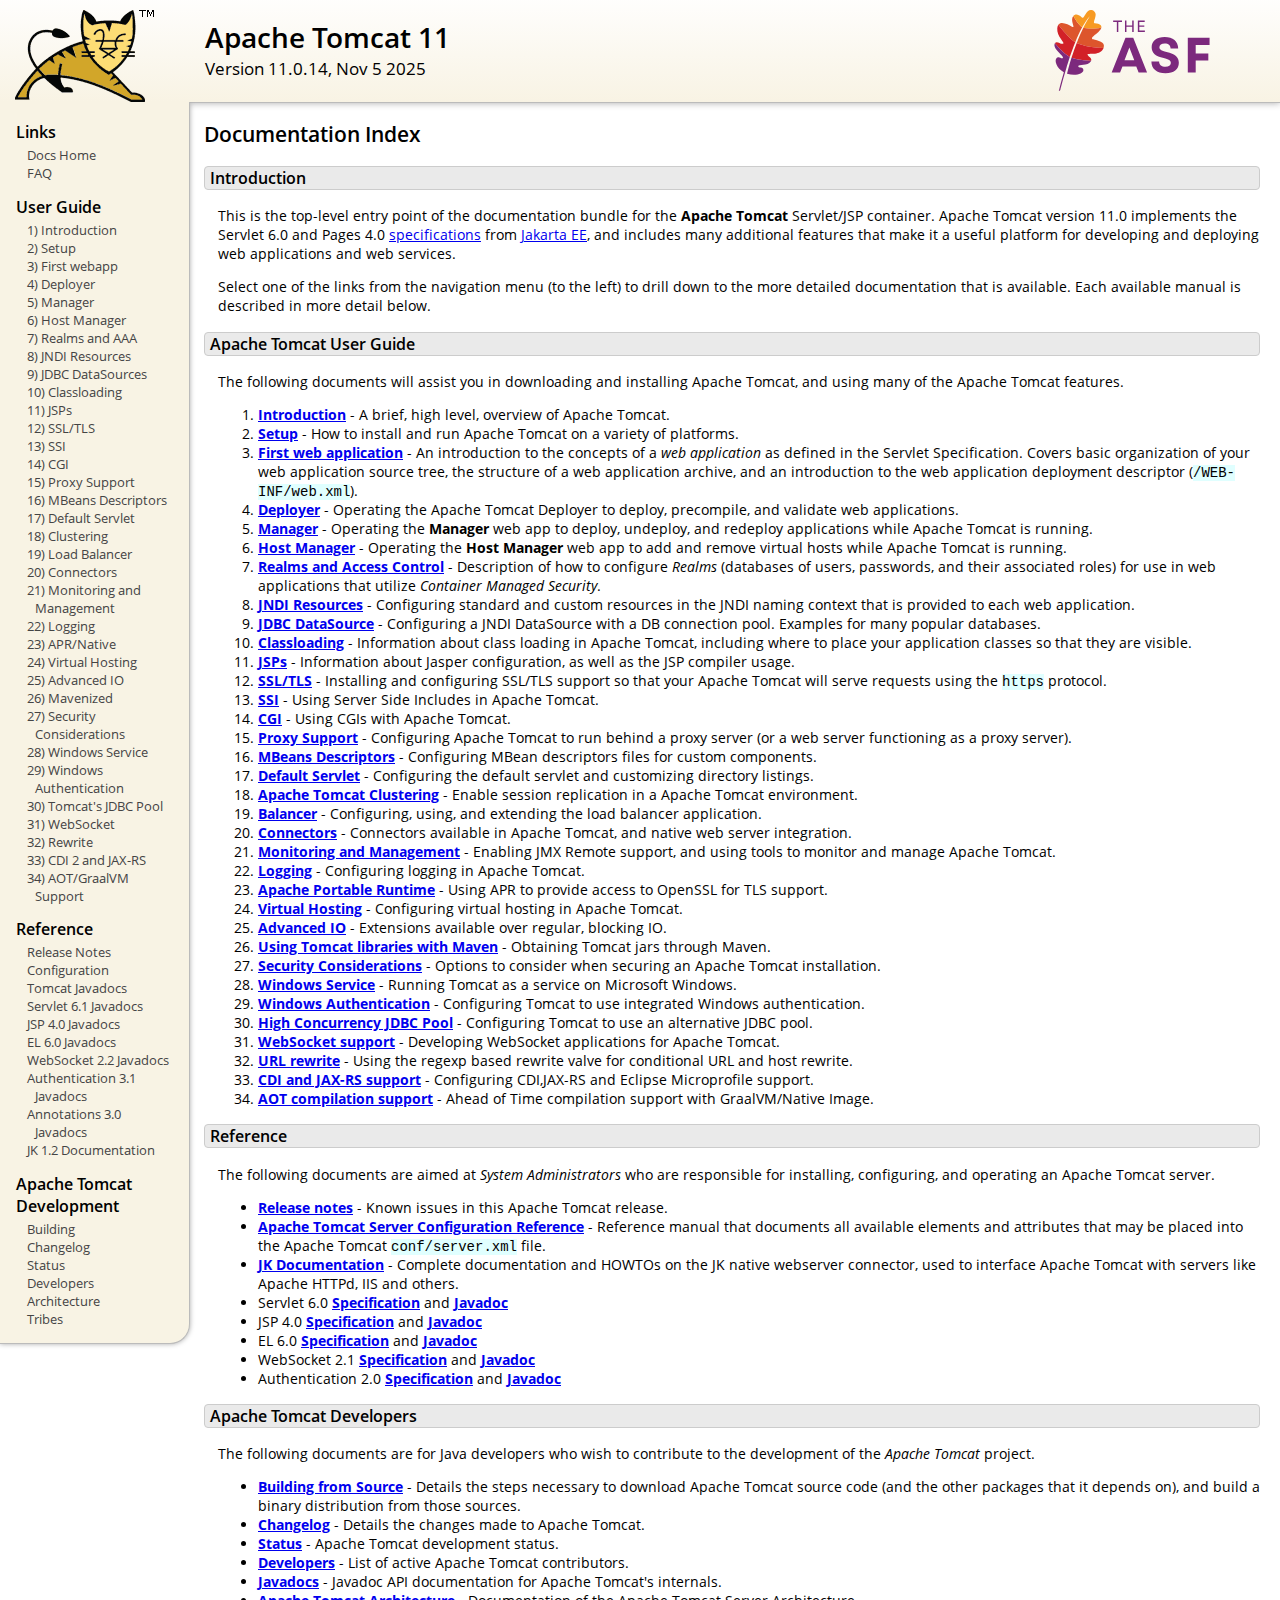
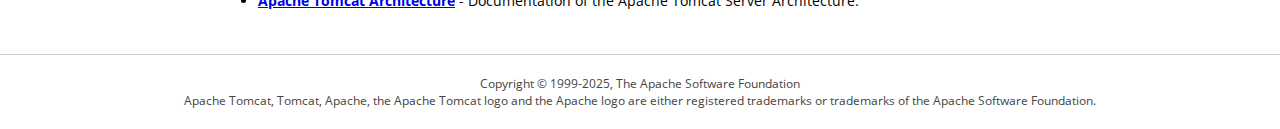
<file: apache-tomcat-11.0.14/webapps/docs/index.html>
<!DOCTYPE html SYSTEM "about:legacy-compat">
<html lang="en"><head><META http-equiv="Content-Type" content="text/html; charset=UTF-8"><link href="./images/docs-stylesheet.css" rel="stylesheet" type="text/css"><title>Apache Tomcat 11 (11.0.14) - Documentation Index</title></head><body><div id="wrapper"><header><div id="header"><div><div><div class="logo noPrint"><a href="https://tomcat.apache.org/"><img alt="Tomcat Home" src="./images/tomcat.png"></a></div><div style="height: 1px;"></div><div class="asfLogo noPrint"><a href="https://www.apache.org/" target="_blank"><img src="./images/asf-logo.svg" alt="The Apache Software Foundation" style="width: 266px; height: 83px;"></a></div><h1>Apache Tomcat 11</h1><div class="versionInfo">
            Version 11.0.14,
            <time datetime="2025-11-05">Nov 5 2025</time></div><div style="height: 1px;"></div><div style="clear: left;"></div></div></div></div></header><div id="middle"><div><div id="mainLeft" class="noprint"><div><nav><div><h2>Links</h2><ul><li><a href="index.html">Docs Home</a></li><li><a href="https://cwiki.apache.org/confluence/display/TOMCAT/FAQ">FAQ</a></li></ul></div><div><h2>User Guide</h2><ul><li><a href="introduction.html">1) Introduction</a></li><li><a href="setup.html">2) Setup</a></li><li><a href="appdev/index.html">3) First webapp</a></li><li><a href="deployer-howto.html">4) Deployer</a></li><li><a href="manager-howto.html">5) Manager</a></li><li><a href="host-manager-howto.html">6) Host Manager</a></li><li><a href="realm-howto.html">7) Realms and AAA</a></li><li><a href="jndi-resources-howto.html">8) JNDI Resources</a></li><li><a href="jndi-datasource-examples-howto.html">9) JDBC DataSources</a></li><li><a href="class-loader-howto.html">10) Classloading</a></li><li><a href="jasper-howto.html">11) JSPs</a></li><li><a href="ssl-howto.html">12) SSL/TLS</a></li><li><a href="ssi-howto.html">13) SSI</a></li><li><a href="cgi-howto.html">14) CGI</a></li><li><a href="proxy-howto.html">15) Proxy Support</a></li><li><a href="mbeans-descriptors-howto.html">16) MBeans Descriptors</a></li><li><a href="default-servlet.html">17) Default Servlet</a></li><li><a href="cluster-howto.html">18) Clustering</a></li><li><a href="balancer-howto.html">19) Load Balancer</a></li><li><a href="connectors.html">20) Connectors</a></li><li><a href="monitoring.html">21) Monitoring and Management</a></li><li><a href="logging.html">22) Logging</a></li><li><a href="apr.html">23) APR/Native</a></li><li><a href="virtual-hosting-howto.html">24) Virtual Hosting</a></li><li><a href="aio.html">25) Advanced IO</a></li><li><a href="maven-jars.html">26) Mavenized</a></li><li><a href="security-howto.html">27) Security Considerations</a></li><li><a href="windows-service-howto.html">28) Windows Service</a></li><li><a href="windows-auth-howto.html">29) Windows Authentication</a></li><li><a href="jdbc-pool.html">30) Tomcat's JDBC Pool</a></li><li><a href="web-socket-howto.html">31) WebSocket</a></li><li><a href="rewrite.html">32) Rewrite</a></li><li><a href="cdi.html">33) CDI 2 and JAX-RS</a></li><li><a href="graal.html">34) AOT/GraalVM Support</a></li></ul></div><div><h2>Reference</h2><ul><li><a href="RELEASE-NOTES.txt">Release Notes</a></li><li><a href="config/index.html">Configuration</a></li><li><a href="api/index.html">Tomcat Javadocs</a></li><li><a href="servletapi/index.html">Servlet 6.1 Javadocs</a></li><li><a href="jspapi/index.html">JSP 4.0 Javadocs</a></li><li><a href="elapi/index.html">EL 6.0 Javadocs</a></li><li><a href="websocketapi/index.html">WebSocket 2.2 Javadocs</a></li><li><a href="jaspicapi/index.html">Authentication 3.1 Javadocs</a></li><li><a href="annotationapi/index.html">Annotations 3.0 Javadocs</a></li><li><a href="https://tomcat.apache.org/connectors-doc/">JK 1.2 Documentation</a></li></ul></div><div><h2>Apache Tomcat Development</h2><ul><li><a href="building.html">Building</a></li><li><a href="changelog.html">Changelog</a></li><li><a href="https://cwiki.apache.org/confluence/display/TOMCAT/Tomcat+Versions">Status</a></li><li><a href="developers.html">Developers</a></li><li><a href="architecture/index.html">Architecture</a></li><li><a href="tribes/introduction.html">Tribes</a></li></ul></div></nav></div></div><div id="mainRight"><div id="content"><h2>Documentation Index</h2><h3 id="Introduction">Introduction</h3><div class="text">

<p>This is the top-level entry point of the documentation bundle for the
<strong>Apache Tomcat</strong> Servlet/JSP container.  Apache Tomcat version
11.0 implements the Servlet 6.0 and Pages 4.0
<a href="https://cwiki.apache.org/confluence/display/TOMCAT/Specifications">specifications</a> from
<a href="https://jakarta.ee/">Jakarta EE</a>, and includes many
additional features that make it a useful platform for developing and deploying
web applications and web services.</p>

<p>Select one of the links from the navigation menu (to the left) to drill
down to the more detailed documentation that is available.  Each available
manual is described in more detail below.</p>

</div><h3 id="Apache_Tomcat_User_Guide">Apache Tomcat User Guide</h3><div class="text">

<p>The following documents will assist you in downloading and installing
Apache Tomcat, and using many of the Apache Tomcat features.</p>

<ol>
<li><a href="introduction.html"><strong>Introduction</strong></a> - A
    brief, high level, overview of Apache Tomcat.</li>
<li><a href="setup.html"><strong>Setup</strong></a> - How to install and run
    Apache Tomcat on a variety of platforms.</li>
<li><a href="appdev/index.html"><strong>First web application</strong></a>
    - An introduction to the concepts of a <em>web application</em> as defined
    in the Servlet Specification.  Covers basic organization of your web application
    source tree, the structure of a web application archive, and an
    introduction to the web application deployment descriptor
    (<code>/WEB-INF/web.xml</code>).</li>
<li><a href="deployer-howto.html"><strong>Deployer</strong></a> -
    Operating the Apache Tomcat Deployer to deploy, precompile, and validate web
    applications.</li>
<li><a href="manager-howto.html"><strong>Manager</strong></a> -
    Operating the <strong>Manager</strong> web app to deploy, undeploy, and
    redeploy applications while Apache Tomcat is running.</li>
<li><a href="host-manager-howto.html"><strong>Host Manager</strong></a> -
    Operating the <strong>Host Manager</strong> web app to add and remove
    virtual hosts while Apache Tomcat is running.</li>
<li><a href="realm-howto.html"><strong>Realms and Access Control</strong></a>
    - Description of how to configure <em>Realms</em> (databases of users,
    passwords, and their associated roles) for use in web applications that
    utilize <em>Container Managed Security</em>.</li>
<li><a href="jndi-resources-howto.html"><strong>JNDI Resources</strong></a>
    - Configuring standard and custom resources in the JNDI naming context
    that is provided to each web application.</li>
<li><a href="jndi-datasource-examples-howto.html">
    <strong>JDBC DataSource</strong></a>
    - Configuring a JNDI DataSource with a DB connection pool.
    Examples for many popular databases.</li>
<li><a href="class-loader-howto.html"><strong>Classloading</strong></a>
    - Information about class loading in Apache Tomcat, including where to place
    your application classes so that they are visible.</li>
<li><a href="jasper-howto.html"><strong>JSPs</strong></a>
    - Information about Jasper configuration, as well as the JSP compiler
    usage.</li>
<li><a href="ssl-howto.html"><strong>SSL/TLS</strong></a> -
    Installing and configuring SSL/TLS support so that your Apache Tomcat will
    serve requests using the <code>https</code> protocol.</li>
<li><a href="ssi-howto.html"><strong>SSI</strong></a> -
    Using Server Side Includes in Apache Tomcat.</li>
<li><a href="cgi-howto.html"><strong>CGI</strong></a> -
    Using CGIs with Apache Tomcat.</li>
<li><a href="proxy-howto.html"><strong>Proxy Support</strong></a> -
    Configuring Apache Tomcat to run behind a proxy server (or a web server
    functioning as a proxy server).</li>
<li><a href="mbeans-descriptors-howto.html"><strong>MBeans Descriptors</strong></a> -
    Configuring MBean descriptors files for custom components.</li>
<li><a href="default-servlet.html"><strong>Default Servlet</strong></a> -
    Configuring the default servlet and customizing directory listings.</li>
<li><a href="cluster-howto.html"><strong>Apache Tomcat Clustering</strong></a> -
    Enable session replication in a Apache Tomcat environment.</li>
<li><a href="balancer-howto.html"><strong>Balancer</strong></a> -
    Configuring, using, and extending the load balancer application.</li>
<li><a href="connectors.html"><strong>Connectors</strong></a> -
    Connectors available in Apache Tomcat, and native web server integration.</li>
<li><a href="monitoring.html"><strong>Monitoring and Management</strong></a> -
    Enabling JMX Remote support, and using tools to monitor and manage Apache Tomcat.</li>
<li><a href="logging.html"><strong>Logging</strong></a> -
    Configuring logging in Apache Tomcat.</li>
<li><a href="apr.html"><strong>Apache Portable Runtime</strong></a> -
    Using APR to provide access to OpenSSL for TLS support.</li>
<li><a href="virtual-hosting-howto.html"><strong>Virtual Hosting</strong></a> -
    Configuring virtual hosting in Apache Tomcat.</li>
<li><a href="aio.html"><strong>Advanced IO</strong></a> -
    Extensions available over regular, blocking IO.</li>
<li><a href="maven-jars.html"><strong>Using Tomcat libraries with Maven</strong></a> -
    Obtaining Tomcat jars through Maven.</li>
<li><a href="security-howto.html"><strong>Security Considerations</strong></a> -
    Options to consider when securing an Apache Tomcat installation.</li>
<li><a href="windows-service-howto.html"><strong>Windows Service</strong></a> -
    Running Tomcat as a service on Microsoft Windows.</li>
<li><a href="windows-auth-howto.html"><strong>Windows Authentication</strong></a> -
    Configuring Tomcat to use integrated Windows authentication.</li>
<li><a href="jdbc-pool.html"><strong>High Concurrency JDBC Pool</strong></a> -
    Configuring Tomcat to use an alternative JDBC pool.</li>
<li><a href="web-socket-howto.html"><strong>WebSocket support</strong></a> -
    Developing WebSocket applications for Apache Tomcat.</li>
<li><a href="rewrite.html"><strong>URL rewrite</strong></a> -
    Using the regexp based rewrite valve for conditional URL and host rewrite.</li>
<li><a href="cdi.html"><strong>CDI and JAX-RS support</strong></a> -
    Configuring CDI,JAX-RS and Eclipse Microprofile support.</li>
<li><a href="graal.html"><strong>AOT compilation support</strong></a> -
    Ahead of Time compilation support with GraalVM/Native Image.</li>
</ol>

</div><h3 id="Reference">Reference</h3><div class="text">

<p>The following documents are aimed at <em>System Administrators</em> who
are responsible for installing, configuring, and operating an Apache Tomcat server.
</p>
<ul>
<li><a href="RELEASE-NOTES.txt"><strong>Release notes</strong></a>
    - Known issues in this Apache Tomcat release.
    </li>
<li><a href="config/index.html"><strong>Apache Tomcat Server Configuration Reference</strong></a>
    - Reference manual that documents all available elements and attributes
      that may be placed into the Apache Tomcat <code>conf/server.xml</code> file.
    </li>
<li><a href="https://tomcat.apache.org/connectors-doc/index.html"><strong>JK Documentation</strong></a>
    - Complete documentation and HOWTOs on the JK native webserver connector,
      used to interface Apache Tomcat with servers like Apache HTTPd, IIS
      and others.</li>
<li>Servlet 6.0
    <a href="https://jakarta.ee/specifications/servlet/6.0/">
    <strong>Specification</strong></a> and
    <a href="https://jakarta.ee/specifications/servlet/6.0/apidocs">
    <strong>Javadoc</strong></a>
    </li>
<li>JSP 4.0
    <a href="https://jakarta.ee/specifications/pages/4.0/">
    <strong>Specification</strong></a> and
    <a href="https://jakarta.ee/specifications/pages/4.0/apidocs">
    <strong>Javadoc</strong></a>
    </li>
<li>EL 6.0
    <a href="https://jakarta.ee/specifications/expression-language/6.0/">
    <strong>Specification</strong></a> and
    <a href="https://jakarta.ee/specifications/expression-language/6.0/apidocs">
    <strong>Javadoc</strong></a>
    </li>
<li>WebSocket 2.1
    <a href="https://jakarta.ee/specifications/websocket/2.1/">
    <strong>Specification</strong></a> and
    <a href="https://jakarta.ee/specifications/websocket/2.1/apidocs">
    <strong>Javadoc</strong></a>
    </li>
<li>Authentication 2.0
    <a href="https://jakarta.ee/specifications/authentication/2.0/">
    <strong>Specification</strong></a> and
    <a href="https://jakarta.ee/specifications/authentication/2.0/apidocs">
    <strong>Javadoc</strong></a>
    </li>
</ul>

</div><h3 id="Apache_Tomcat_Developers">Apache Tomcat Developers</h3><div class="text">

<p>The following documents are for Java developers who wish to contribute to
the development of the <em>Apache Tomcat</em> project.</p>
<ul>
<li><a href="building.html"><strong>Building from Source</strong></a> -
    Details the steps necessary to download Apache Tomcat source code (and the
    other packages that it depends on), and build a binary distribution from
    those sources.
    </li>
<li><a href="changelog.html"><strong>Changelog</strong></a> - Details the
    changes made to Apache Tomcat.
    </li>
<li><a href="https://cwiki.apache.org/confluence/display/TOMCAT/Tomcat+Versions"><strong>Status</strong></a> -
    Apache Tomcat development status.
    </li>
<li><a href="developers.html"><strong>Developers</strong></a> - List of active
    Apache Tomcat contributors.
    </li>
<li><a href="api/index.html"><strong>Javadocs</strong></a>
    - Javadoc API documentation for Apache Tomcat's internals.</li>
<li><a href="architecture/index.html"><strong>Apache Tomcat Architecture</strong></a>
    - Documentation of the Apache Tomcat Server Architecture.</li>
</ul>

</div></div></div></div></div><footer><div id="footer">
    Copyright &copy; 1999-2025, The Apache Software Foundation
    <br>
    Apache Tomcat, Tomcat, Apache, the Apache Tomcat logo and the Apache logo
    are either registered trademarks or trademarks of the Apache Software
    Foundation.
    </div></footer></div></body></html>
</file>
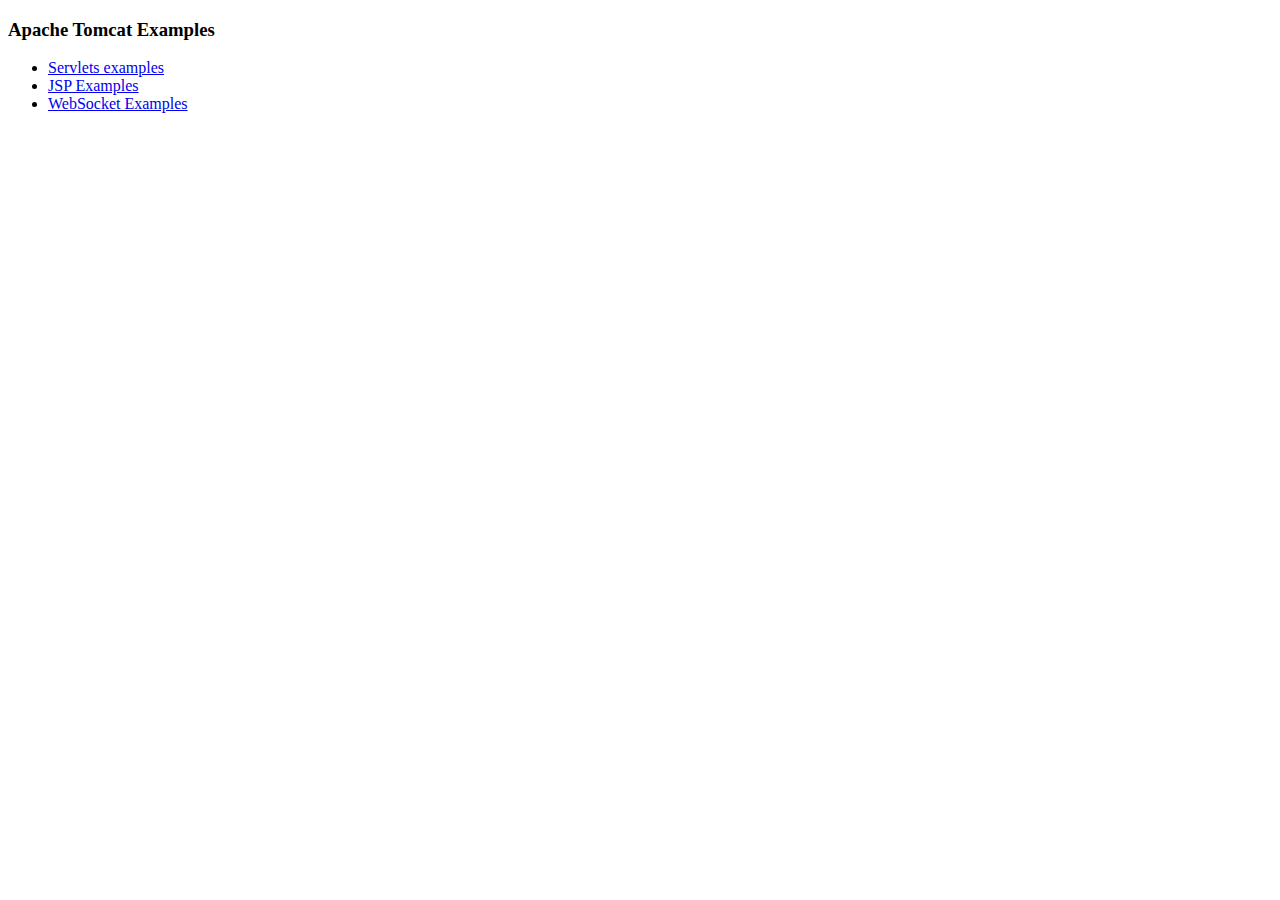
<file: apache-tomcat-11.0.14/webapps/examples/index.html>
<!--
  Licensed to the Apache Software Foundation (ASF) under one or more
  contributor license agreements.  See the NOTICE file distributed with
  this work for additional information regarding copyright ownership.
  The ASF licenses this file to You under the Apache License, Version 2.0
  (the "License"); you may not use this file except in compliance with
  the License.  You may obtain a copy of the License at

      http://www.apache.org/licenses/LICENSE-2.0

  Unless required by applicable law or agreed to in writing, software
  distributed under the License is distributed on an "AS IS" BASIS,
  WITHOUT WARRANTIES OR CONDITIONS OF ANY KIND, either express or implied.
  See the License for the specific language governing permissions and
  limitations under the License.
-->
<!DOCTYPE HTML><html lang="en"><head>
<meta charset="UTF-8">
<title>Apache Tomcat Examples</title>
</head>
<body>
<p>
<h3>Apache Tomcat Examples</H3>
<p></p>
<ul>
<li><a href="servlets">Servlets examples</a></li>
<li><a href="jsp">JSP Examples</a></li>
<li><a href="websocket/index.xhtml">WebSocket Examples</a></li>
</ul>
</body></html>
</file>
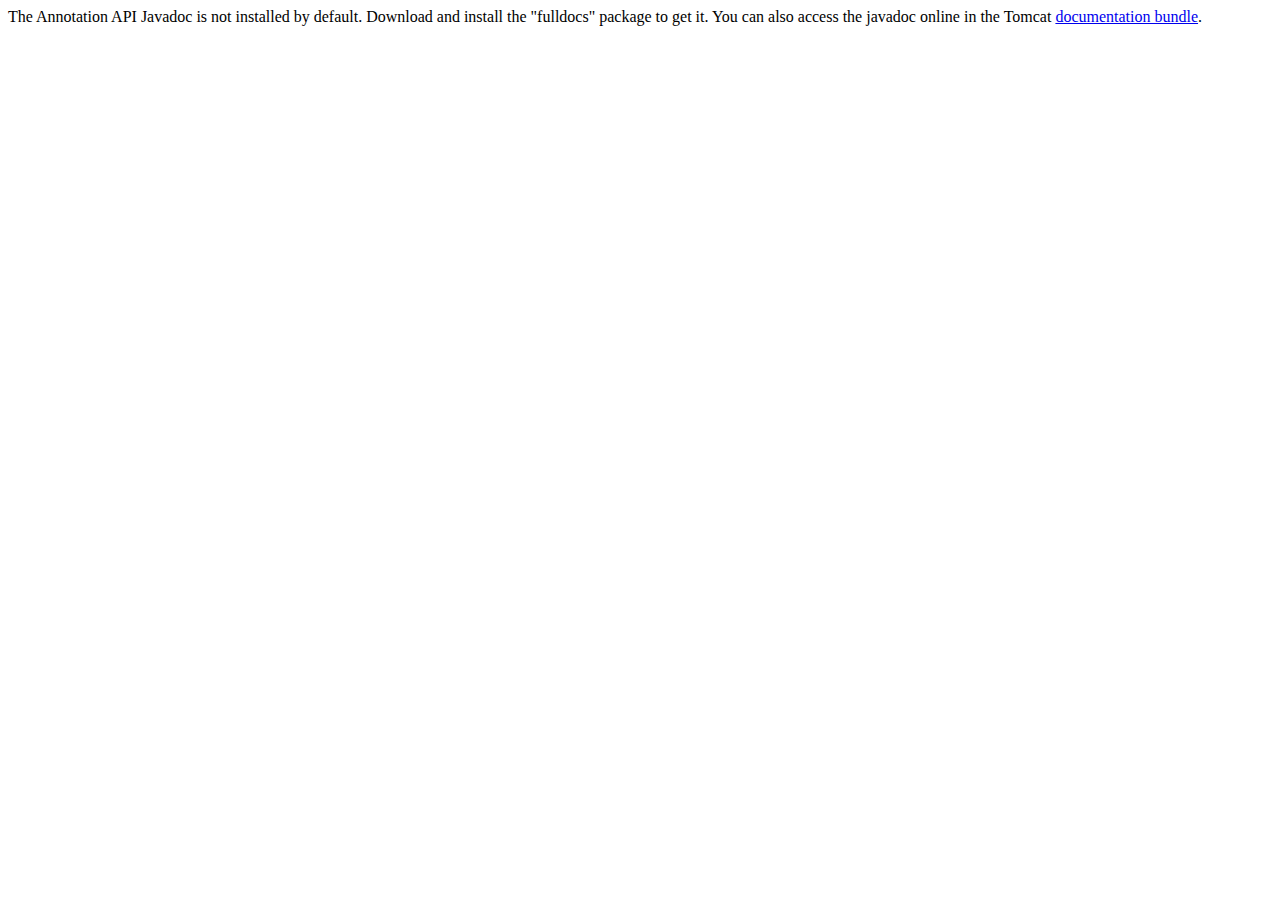
<file: apache-tomcat-11.0.14/webapps/docs/annotationapi/index.html>
<!--
  Licensed to the Apache Software Foundation (ASF) under one or more
  contributor license agreements.  See the NOTICE file distributed with
  this work for additional information regarding copyright ownership.
  The ASF licenses this file to You under the Apache License, Version 2.0
  (the "License"); you may not use this file except in compliance with
  the License.  You may obtain a copy of the License at

      http://www.apache.org/licenses/LICENSE-2.0

  Unless required by applicable law or agreed to in writing, software
  distributed under the License is distributed on an "AS IS" BASIS,
  WITHOUT WARRANTIES OR CONDITIONS OF ANY KIND, either express or implied.
  See the License for the specific language governing permissions and
  limitations under the License.
-->
<!DOCTYPE html>
<html>
<head>
    <meta charset="UTF-8" />
    <title>API docs</title>
</head>

<body>

The Annotation API Javadoc is not installed by default. Download and install
the "fulldocs" package to get it.

You can also access the javadoc online in the Tomcat
<a href="https://tomcat.apache.org/tomcat-11.0-doc/">
    documentation bundle</a>.

</body>
</html>
</file>
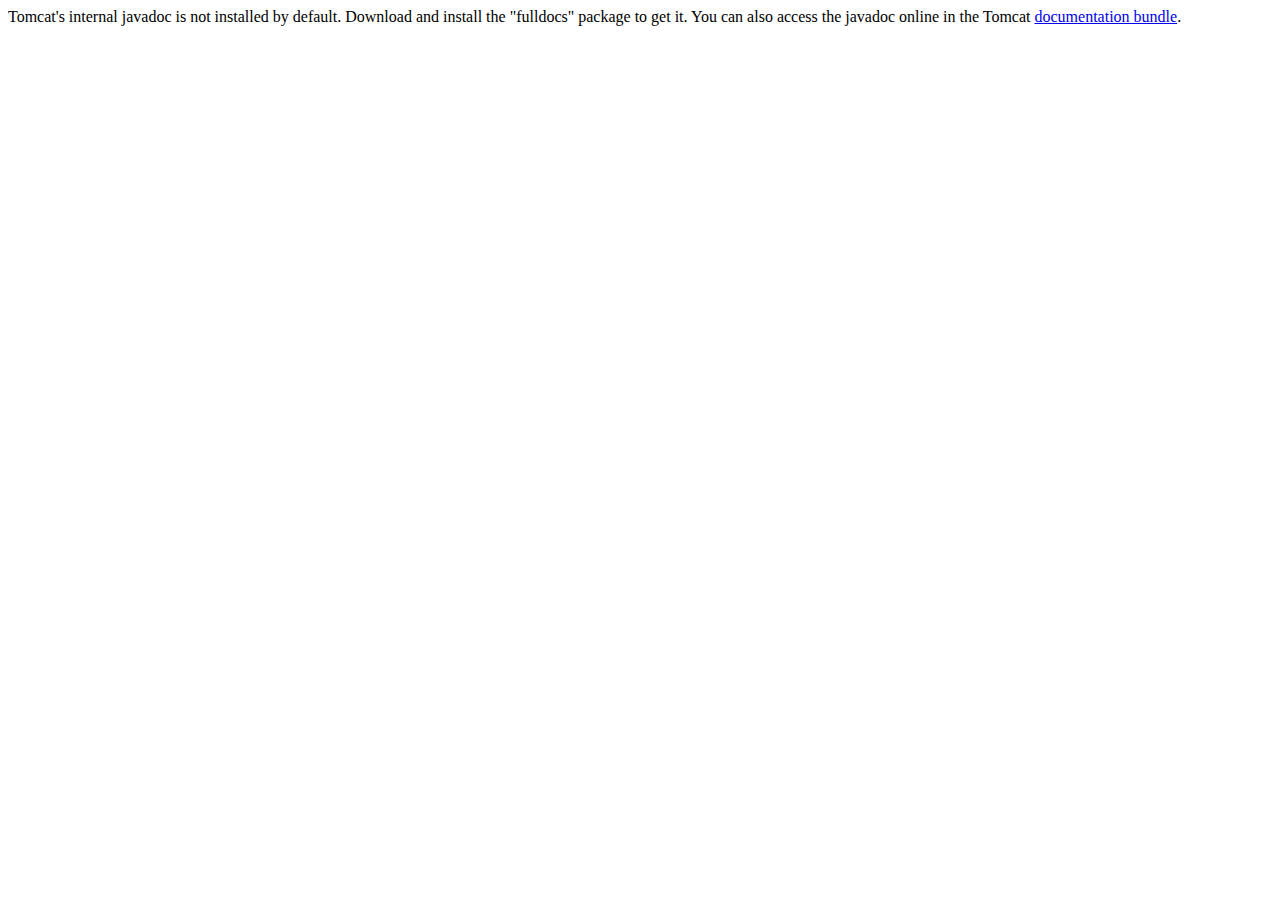
<file: apache-tomcat-11.0.14/webapps/docs/api/index.html>
<!--
  Licensed to the Apache Software Foundation (ASF) under one or more
  contributor license agreements.  See the NOTICE file distributed with
  this work for additional information regarding copyright ownership.
  The ASF licenses this file to You under the Apache License, Version 2.0
  (the "License"); you may not use this file except in compliance with
  the License.  You may obtain a copy of the License at

      http://www.apache.org/licenses/LICENSE-2.0

  Unless required by applicable law or agreed to in writing, software
  distributed under the License is distributed on an "AS IS" BASIS,
  WITHOUT WARRANTIES OR CONDITIONS OF ANY KIND, either express or implied.
  See the License for the specific language governing permissions and
  limitations under the License.
-->
<!DOCTYPE html>
<html>
    <head>
    <meta charset="UTF-8" />
    <title>API docs</title>
</head>

<body>

Tomcat's internal javadoc is not installed by default. Download and install
the "fulldocs" package to get it.

You can also access the javadoc online in the Tomcat
<a href="https://tomcat.apache.org/tomcat-11.0-doc/">
documentation bundle</a>.

</body>
</html>
</file>
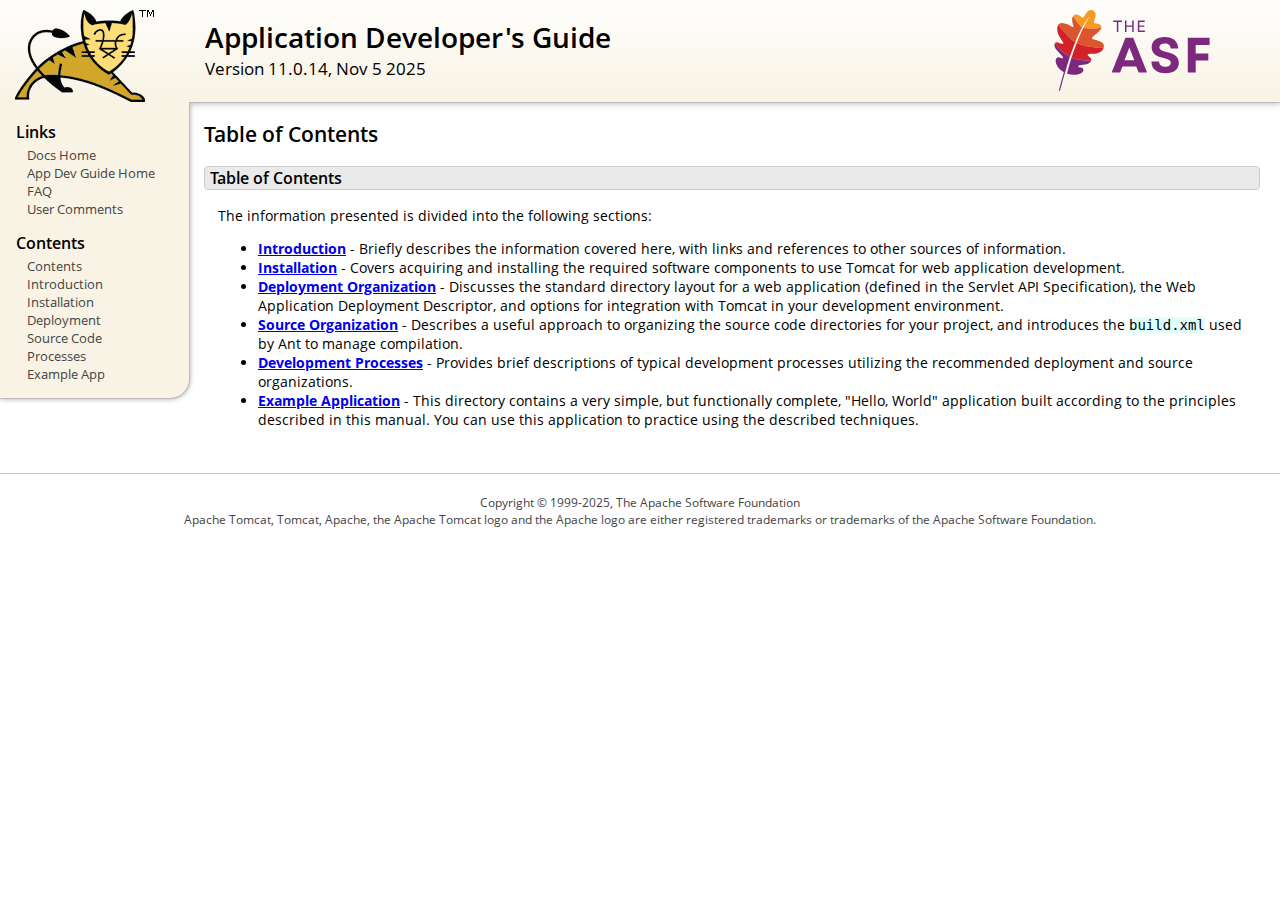
<file: apache-tomcat-11.0.14/webapps/docs/appdev/index.html>
<!DOCTYPE html SYSTEM "about:legacy-compat">
<html lang="en"><head><META http-equiv="Content-Type" content="text/html; charset=UTF-8"><link href="../images/docs-stylesheet.css" rel="stylesheet" type="text/css"><title>Application Developer's Guide (11.0.14) - Table of Contents</title></head><body><div id="wrapper"><header><div id="header"><div><div><div class="logo noPrint"><a href="https://tomcat.apache.org/"><img alt="Tomcat Home" src="../images/tomcat.png"></a></div><div style="height: 1px;"></div><div class="asfLogo noPrint"><a href="https://www.apache.org/" target="_blank"><img src="../images/asf-logo.svg" alt="The Apache Software Foundation" style="width: 266px; height: 83px;"></a></div><h1>Application Developer's Guide</h1><div class="versionInfo">
            Version 11.0.14,
            <time datetime="2025-11-05">Nov 5 2025</time></div><div style="height: 1px;"></div><div style="clear: left;"></div></div></div></div></header><div id="middle"><div><div id="mainLeft" class="noprint"><div><nav><div><h2>Links</h2><ul><li><a href="../index.html">Docs Home</a></li><li><a href="index.html">App Dev Guide Home</a></li><li><a href="https://cwiki.apache.org/confluence/display/TOMCAT/FAQ">FAQ</a></li><li><a href="#comments_section">User Comments</a></li></ul></div><div><h2>Contents</h2><ul><li><a href="index.html">Contents</a></li><li><a href="introduction.html">Introduction</a></li><li><a href="installation.html">Installation</a></li><li><a href="deployment.html">Deployment</a></li><li><a href="source.html">Source Code</a></li><li><a href="processes.html">Processes</a></li><li><a href="sample/">Example App</a></li></ul></div></nav></div></div><div id="mainRight"><div id="content"><h2>Table of Contents</h2><h3 id="Table_of_Contents">Table of Contents</h3><div class="text">

<p>The information presented is divided into the following sections:</p>
<ul>
<li><a href="introduction.html"><strong>Introduction</strong></a> -
    Briefly describes the information covered here, with
    links and references to other sources of information.</li>
<li><a href="installation.html"><strong>Installation</strong></a> -
    Covers acquiring and installing the required software
    components to use Tomcat for web application development.</li>
<li><a href="deployment.html"><strong>Deployment Organization</strong></a> -
    Discusses the standard directory layout for a web application
    (defined in the Servlet API Specification), the Web Application
    Deployment Descriptor, and options for integration with Tomcat
    in your development environment.</li>
<li><a href="source.html"><strong>Source Organization</strong></a> -
    Describes a useful approach to organizing the source code
    directories for your project, and introduces the
    <code>build.xml</code> used by Ant to manage compilation.</li>
<li><a href="processes.html"><strong>Development Processes</strong></a> -
    Provides brief descriptions of typical development processes
    utilizing the recommended deployment and source organizations.</li>
<li><a href="sample/" target="_blank"><strong>Example Application</strong></a> -
    This directory contains a very simple, but functionally complete,
    "Hello, World" application built according to the principles
    described in this manual.  You can use this application to
    practice using the described techniques.</li>
</ul>

</div></div></div></div></div><footer><div id="footer">
    Copyright &copy; 1999-2025, The Apache Software Foundation
    <br>
    Apache Tomcat, Tomcat, Apache, the Apache Tomcat logo and the Apache logo
    are either registered trademarks or trademarks of the Apache Software
    Foundation.
    </div></footer></div></body></html>
</file>
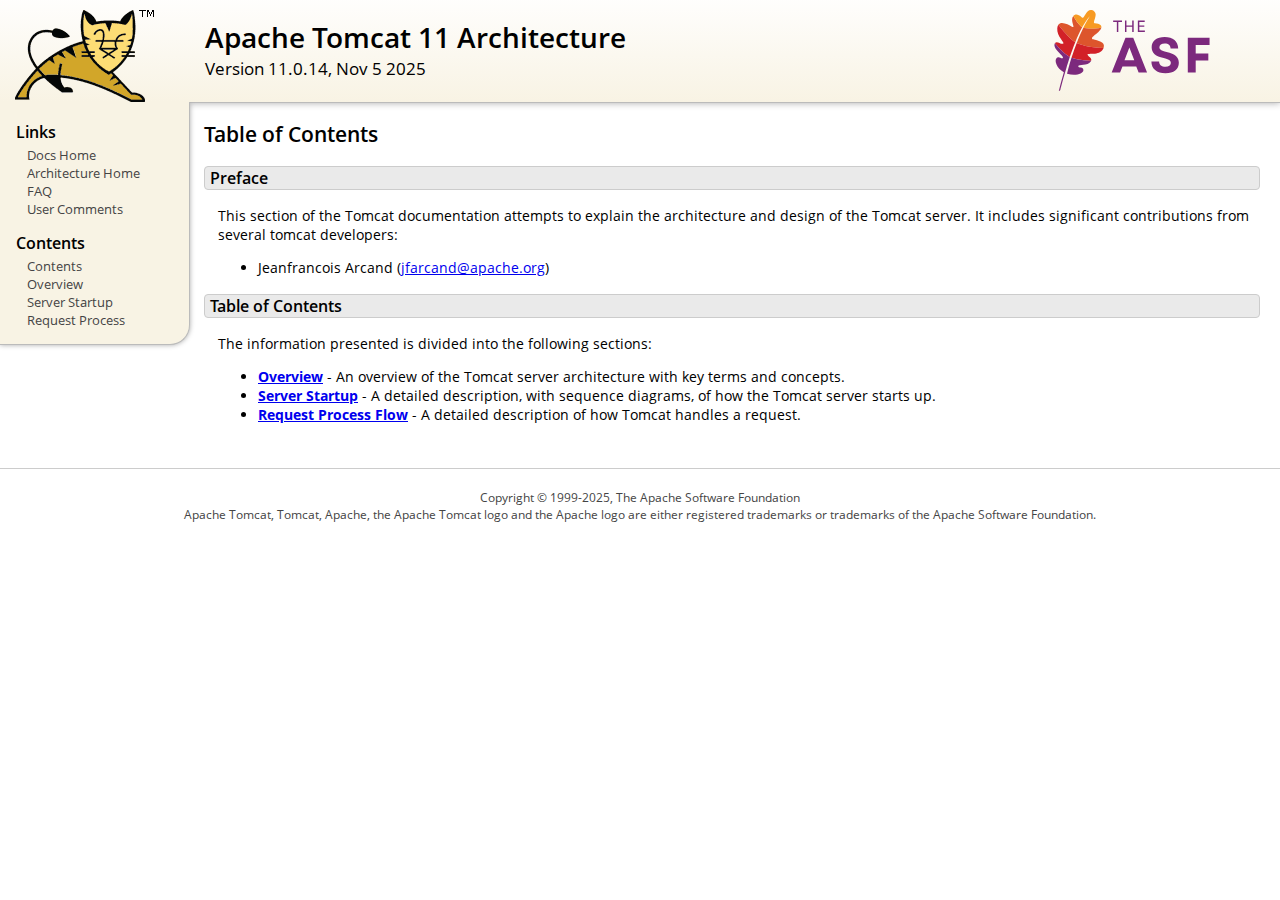
<file: apache-tomcat-11.0.14/webapps/docs/architecture/index.html>
<!DOCTYPE html SYSTEM "about:legacy-compat">
<html lang="en"><head><META http-equiv="Content-Type" content="text/html; charset=UTF-8"><link href="../images/docs-stylesheet.css" rel="stylesheet" type="text/css"><title>Apache Tomcat 11 Architecture (11.0.14) - Table of Contents</title></head><body><div id="wrapper"><header><div id="header"><div><div><div class="logo noPrint"><a href="https://tomcat.apache.org/"><img alt="Tomcat Home" src="../images/tomcat.png"></a></div><div style="height: 1px;"></div><div class="asfLogo noPrint"><a href="https://www.apache.org/" target="_blank"><img src="../images/asf-logo.svg" alt="The Apache Software Foundation" style="width: 266px; height: 83px;"></a></div><h1>Apache Tomcat 11 Architecture</h1><div class="versionInfo">
            Version 11.0.14,
            <time datetime="2025-11-05">Nov 5 2025</time></div><div style="height: 1px;"></div><div style="clear: left;"></div></div></div></div></header><div id="middle"><div><div id="mainLeft" class="noprint"><div><nav><div><h2>Links</h2><ul><li><a href="../index.html">Docs Home</a></li><li><a href="index.html">Architecture Home</a></li><li><a href="https://cwiki.apache.org/confluence/display/TOMCAT/FAQ">FAQ</a></li><li><a href="#comments_section">User Comments</a></li></ul></div><div><h2>Contents</h2><ul><li><a href="index.html">Contents</a></li><li><a href="overview.html">Overview</a></li><li><a href="startup.html">Server Startup</a></li><li><a href="requestProcess.html">Request Process</a></li></ul></div></nav></div></div><div id="mainRight"><div id="content"><h2>Table of Contents</h2><h3 id="Preface">Preface</h3><div class="text">

<p>This section of the Tomcat documentation attempts to explain
the architecture and design of the Tomcat server.  It includes significant
contributions from several tomcat developers:
</p>
<ul>
<li>Jeanfrancois Arcand
    (<a href="mailto:jfarcand@apache.org">jfarcand@apache.org</a>)</li>
</ul>

</div><h3 id="Table_of_Contents">Table of Contents</h3><div class="text">

<p>The information presented is divided into the following sections:</p>
<ul>
<li><a href="overview.html"><strong>Overview</strong></a> -
    An overview of the Tomcat server architecture with key terms
    and concepts.</li>
<li><a href="startup.html"><strong>Server Startup</strong></a> -
    A detailed description, with sequence diagrams, of how the Tomcat
    server starts up.</li>
<li><a href="requestProcess.html"><strong>Request Process Flow</strong></a> -
    A detailed description of how Tomcat handles a request.</li>
</ul>

</div></div></div></div></div><footer><div id="footer">
    Copyright &copy; 1999-2025, The Apache Software Foundation
    <br>
    Apache Tomcat, Tomcat, Apache, the Apache Tomcat logo and the Apache logo
    are either registered trademarks or trademarks of the Apache Software
    Foundation.
    </div></footer></div></body></html>
</file>
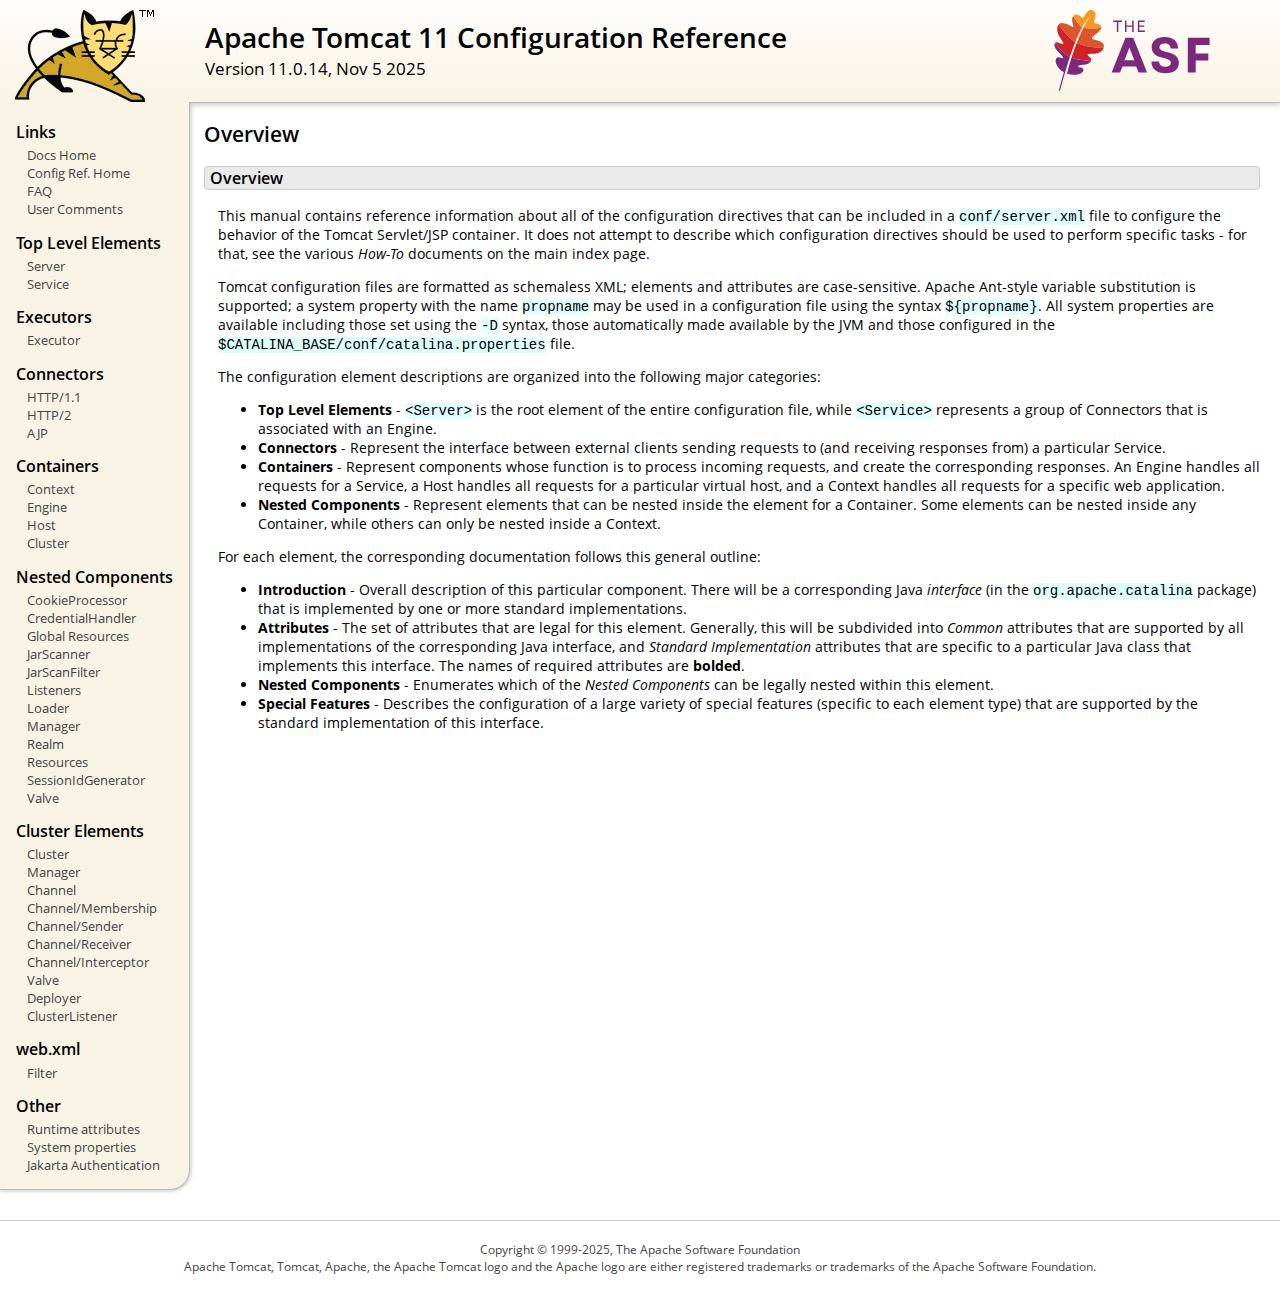
<file: apache-tomcat-11.0.14/webapps/docs/config/index.html>
<!DOCTYPE html SYSTEM "about:legacy-compat">
<html lang="en"><head><META http-equiv="Content-Type" content="text/html; charset=UTF-8"><link href="../images/docs-stylesheet.css" rel="stylesheet" type="text/css"><title>Apache Tomcat 11 Configuration Reference (11.0.14) - Overview</title></head><body><div id="wrapper"><header><div id="header"><div><div><div class="logo noPrint"><a href="https://tomcat.apache.org/"><img alt="Tomcat Home" src="../images/tomcat.png"></a></div><div style="height: 1px;"></div><div class="asfLogo noPrint"><a href="https://www.apache.org/" target="_blank"><img src="../images/asf-logo.svg" alt="The Apache Software Foundation" style="width: 266px; height: 83px;"></a></div><h1>Apache Tomcat 11 Configuration Reference</h1><div class="versionInfo">
            Version 11.0.14,
            <time datetime="2025-11-05">Nov 5 2025</time></div><div style="height: 1px;"></div><div style="clear: left;"></div></div></div></div></header><div id="middle"><div><div id="mainLeft" class="noprint"><div><nav><div><h2>Links</h2><ul><li><a href="../index.html">Docs Home</a></li><li><a href="index.html">Config Ref. Home</a></li><li><a href="https://cwiki.apache.org/confluence/display/TOMCAT/FAQ">FAQ</a></li><li><a href="#comments_section">User Comments</a></li></ul></div><div><h2>Top Level Elements</h2><ul><li><a href="server.html">Server</a></li><li><a href="service.html">Service</a></li></ul></div><div><h2>Executors</h2><ul><li><a href="executor.html">Executor</a></li></ul></div><div><h2>Connectors</h2><ul><li><a href="http.html">HTTP/1.1</a></li><li><a href="http2.html">HTTP/2</a></li><li><a href="ajp.html">AJP</a></li></ul></div><div><h2>Containers</h2><ul><li><a href="context.html">Context</a></li><li><a href="engine.html">Engine</a></li><li><a href="host.html">Host</a></li><li><a href="cluster.html">Cluster</a></li></ul></div><div><h2>Nested Components</h2><ul><li><a href="cookie-processor.html">CookieProcessor</a></li><li><a href="credentialhandler.html">CredentialHandler</a></li><li><a href="globalresources.html">Global Resources</a></li><li><a href="jar-scanner.html">JarScanner</a></li><li><a href="jar-scan-filter.html">JarScanFilter</a></li><li><a href="listeners.html">Listeners</a></li><li><a href="loader.html">Loader</a></li><li><a href="manager.html">Manager</a></li><li><a href="realm.html">Realm</a></li><li><a href="resources.html">Resources</a></li><li><a href="sessionidgenerator.html">SessionIdGenerator</a></li><li><a href="valve.html">Valve</a></li></ul></div><div><h2>Cluster Elements</h2><ul><li><a href="cluster.html">Cluster</a></li><li><a href="cluster-manager.html">Manager</a></li><li><a href="cluster-channel.html">Channel</a></li><li><a href="cluster-membership.html">Channel/Membership</a></li><li><a href="cluster-sender.html">Channel/Sender</a></li><li><a href="cluster-receiver.html">Channel/Receiver</a></li><li><a href="cluster-interceptor.html">Channel/Interceptor</a></li><li><a href="cluster-valve.html">Valve</a></li><li><a href="cluster-deployer.html">Deployer</a></li><li><a href="cluster-listener.html">ClusterListener</a></li></ul></div><div><h2>web.xml</h2><ul><li><a href="filter.html">Filter</a></li></ul></div><div><h2>Other</h2><ul><li><a href="runtime-attributes.html">Runtime attributes</a></li><li><a href="systemprops.html">System properties</a></li><li><a href="jaspic.html">Jakarta Authentication</a></li></ul></div></nav></div></div><div id="mainRight"><div id="content"><h2>Overview</h2><h3 id="Overview">Overview</h3><div class="text">

<p>This manual contains reference information about all of the configuration
directives that can be included in a <code>conf/server.xml</code> file to
configure the behavior of the Tomcat Servlet/JSP container.  It does not
attempt to describe which configuration directives should be used to perform
specific tasks - for that, see the various <em>How-To</em> documents on the
main index page.</p>

<p>Tomcat configuration files are formatted as schemaless XML; elements and
attributes are case-sensitive. Apache Ant-style variable substitution
is supported; a system property with the name <code>propname</code> may be
used in a configuration file using the syntax <code>${propname}</code>. All
system properties are available including those set using the <code>-D</code>
syntax, those automatically made available by the JVM and those configured in
the <code>$CATALINA_BASE/conf/catalina.properties</code> file.
</p>

<p>The configuration element descriptions are organized into the following
major categories:</p>
<ul>
<li><strong>Top Level Elements</strong> - <code>&lt;Server&gt;</code> is the
    root element of the entire configuration file, while
    <code>&lt;Service&gt;</code> represents a group of Connectors that is
    associated with an Engine.</li>
<li><strong>Connectors</strong> - Represent the interface between external
    clients sending requests to (and receiving responses from) a particular
    Service.</li>
<li><strong>Containers</strong> - Represent components whose function is to
    process incoming requests, and create the corresponding responses.
    An Engine handles all requests for a Service, a Host handles all requests
    for a particular virtual host, and a Context handles all requests for a
    specific web application.</li>
<li><strong>Nested Components</strong> - Represent elements that can be
    nested inside the element for a Container.  Some elements can be nested
    inside any Container, while others can only be nested inside a
    Context.</li>
</ul>

<p>For each element, the corresponding documentation follows this general
outline:</p>
<ul>
<li><strong>Introduction</strong> - Overall description of this particular
    component.  There will be a corresponding Java <em>interface</em> (in
    the <code>org.apache.catalina</code> package) that is implemented by one
    or more standard implementations.</li>
<li><strong>Attributes</strong> - The set of attributes that are legal for
    this element.  Generally, this will be subdivided into <em>Common</em>
    attributes that are supported by all implementations of the corresponding
    Java interface, and <em>Standard Implementation</em> attributes that are
    specific to a particular Java class that implements this interface.
    The names of required attributes are <strong>bolded</strong>.</li>
<li><strong>Nested Components</strong> - Enumerates which of the <em>Nested
    Components</em> can be legally nested within this element.</li>
<li><strong>Special Features</strong> - Describes the configuration of a large
    variety of special features (specific to each element type) that are
    supported by the standard implementation of this interface.</li>
</ul>

</div></div></div></div></div><footer><div id="footer">
    Copyright &copy; 1999-2025, The Apache Software Foundation
    <br>
    Apache Tomcat, Tomcat, Apache, the Apache Tomcat logo and the Apache logo
    are either registered trademarks or trademarks of the Apache Software
    Foundation.
    </div></footer></div></body></html>
</file>
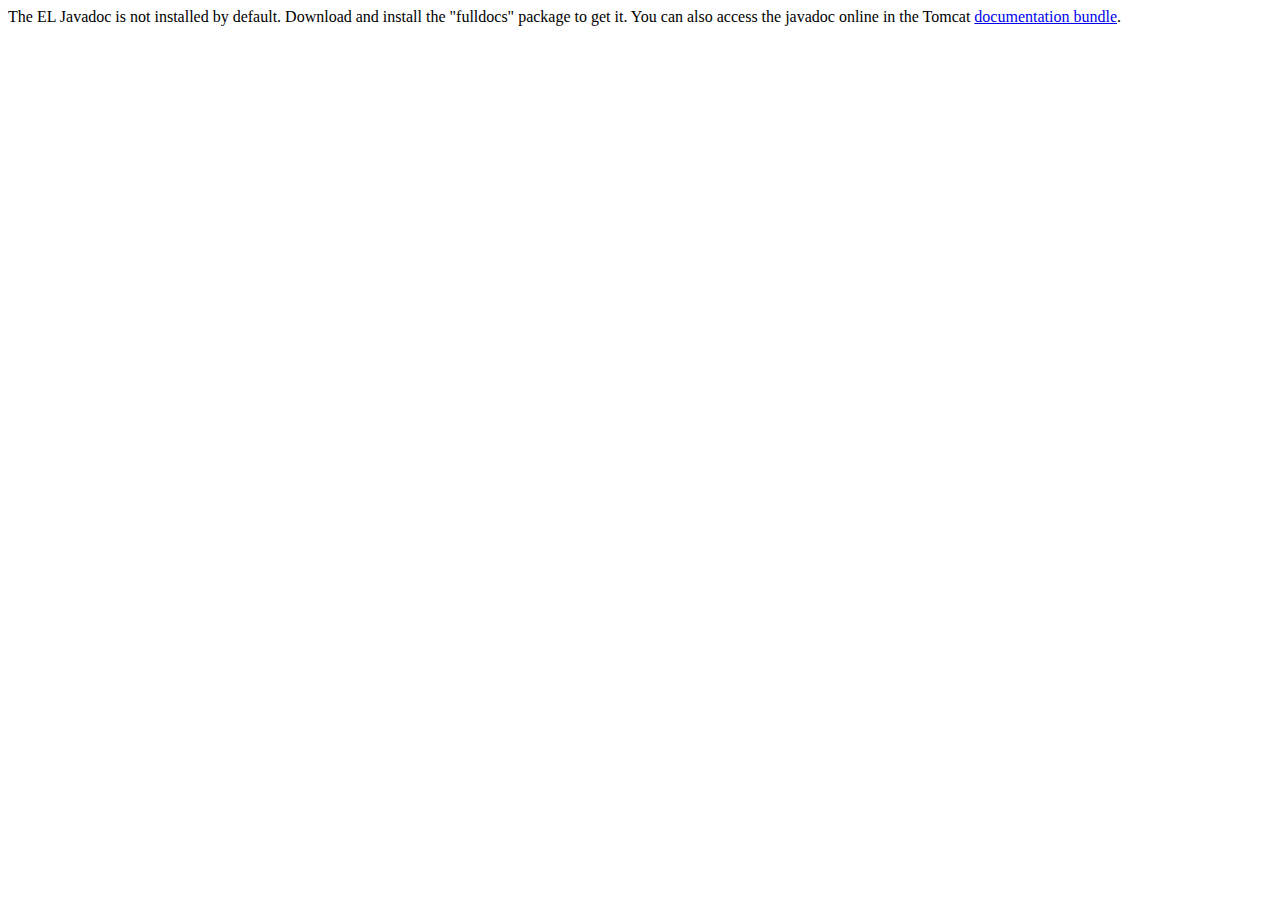
<file: apache-tomcat-11.0.14/webapps/docs/elapi/index.html>
<!--
  Licensed to the Apache Software Foundation (ASF) under one or more
  contributor license agreements.  See the NOTICE file distributed with
  this work for additional information regarding copyright ownership.
  The ASF licenses this file to You under the Apache License, Version 2.0
  (the "License"); you may not use this file except in compliance with
  the License.  You may obtain a copy of the License at

      http://www.apache.org/licenses/LICENSE-2.0

  Unless required by applicable law or agreed to in writing, software
  distributed under the License is distributed on an "AS IS" BASIS,
  WITHOUT WARRANTIES OR CONDITIONS OF ANY KIND, either express or implied.
  See the License for the specific language governing permissions and
  limitations under the License.
-->
<!DOCTYPE html>
<html>
    <head>
    <meta charset="UTF-8" />
    <title>API docs</title>
</head>

<body>

The EL Javadoc is not installed by default. Download and install
the "fulldocs" package to get it.

You can also access the javadoc online in the Tomcat
<a href="https://tomcat.apache.org/tomcat-11.0-doc/">
documentation bundle</a>.

</body>
</html>
</file>
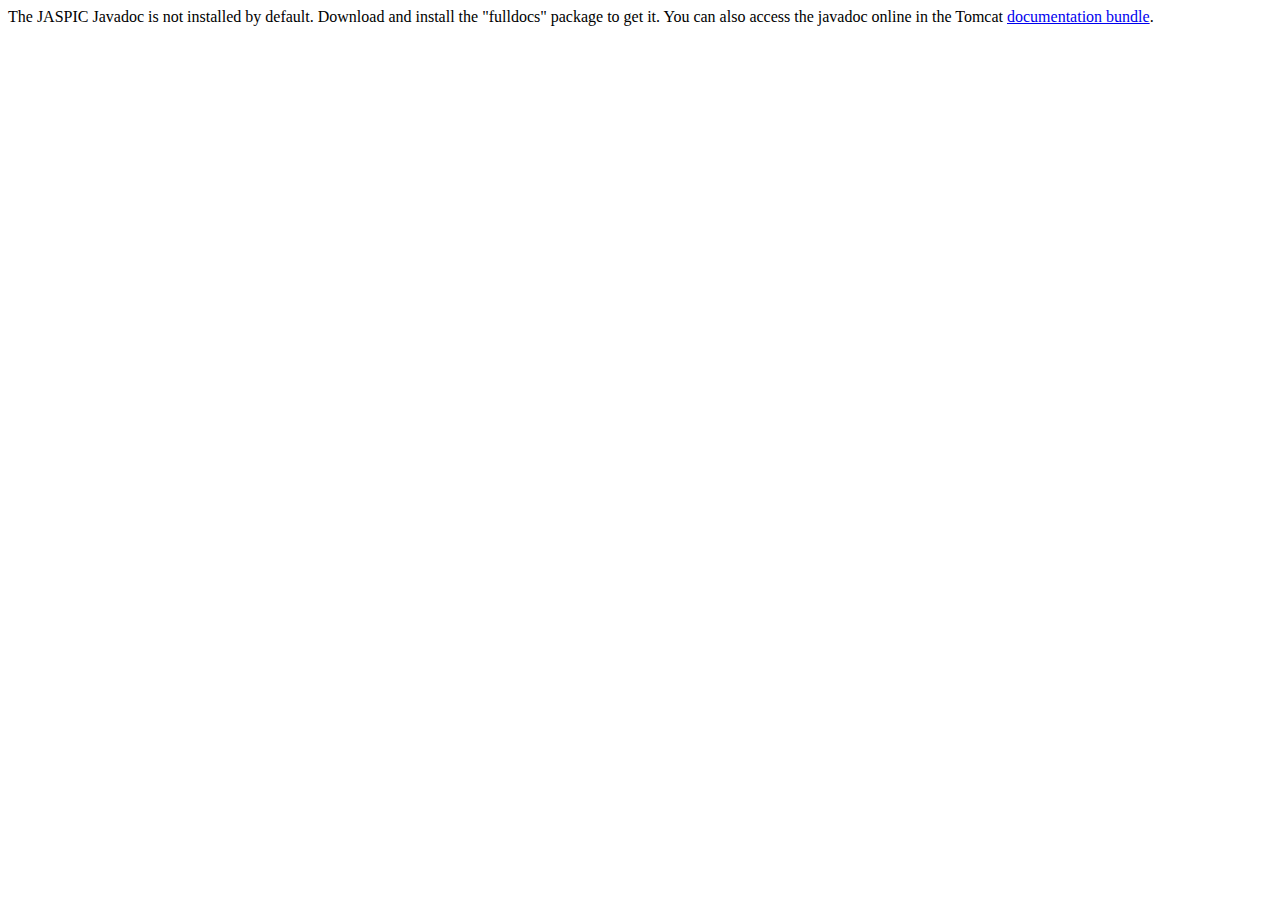
<file: apache-tomcat-11.0.14/webapps/docs/jaspicapi/index.html>
<!--
  Licensed to the Apache Software Foundation (ASF) under one or more
  contributor license agreements.  See the NOTICE file distributed with
  this work for additional information regarding copyright ownership.
  The ASF licenses this file to You under the Apache License, Version 2.0
  (the "License"); you may not use this file except in compliance with
  the License.  You may obtain a copy of the License at

      http://www.apache.org/licenses/LICENSE-2.0

  Unless required by applicable law or agreed to in writing, software
  distributed under the License is distributed on an "AS IS" BASIS,
  WITHOUT WARRANTIES OR CONDITIONS OF ANY KIND, either express or implied.
  See the License for the specific language governing permissions and
  limitations under the License.
-->
<!DOCTYPE html>
<html>
<head>
    <meta charset="UTF-8" />
    <title>API docs</title>
</head>

<body>

The JASPIC Javadoc is not installed by default. Download and install
the "fulldocs" package to get it.

You can also access the javadoc online in the Tomcat
<a href="https://tomcat.apache.org/tomcat-11.0-doc/">
    documentation bundle</a>.

</body>
</html>
</file>
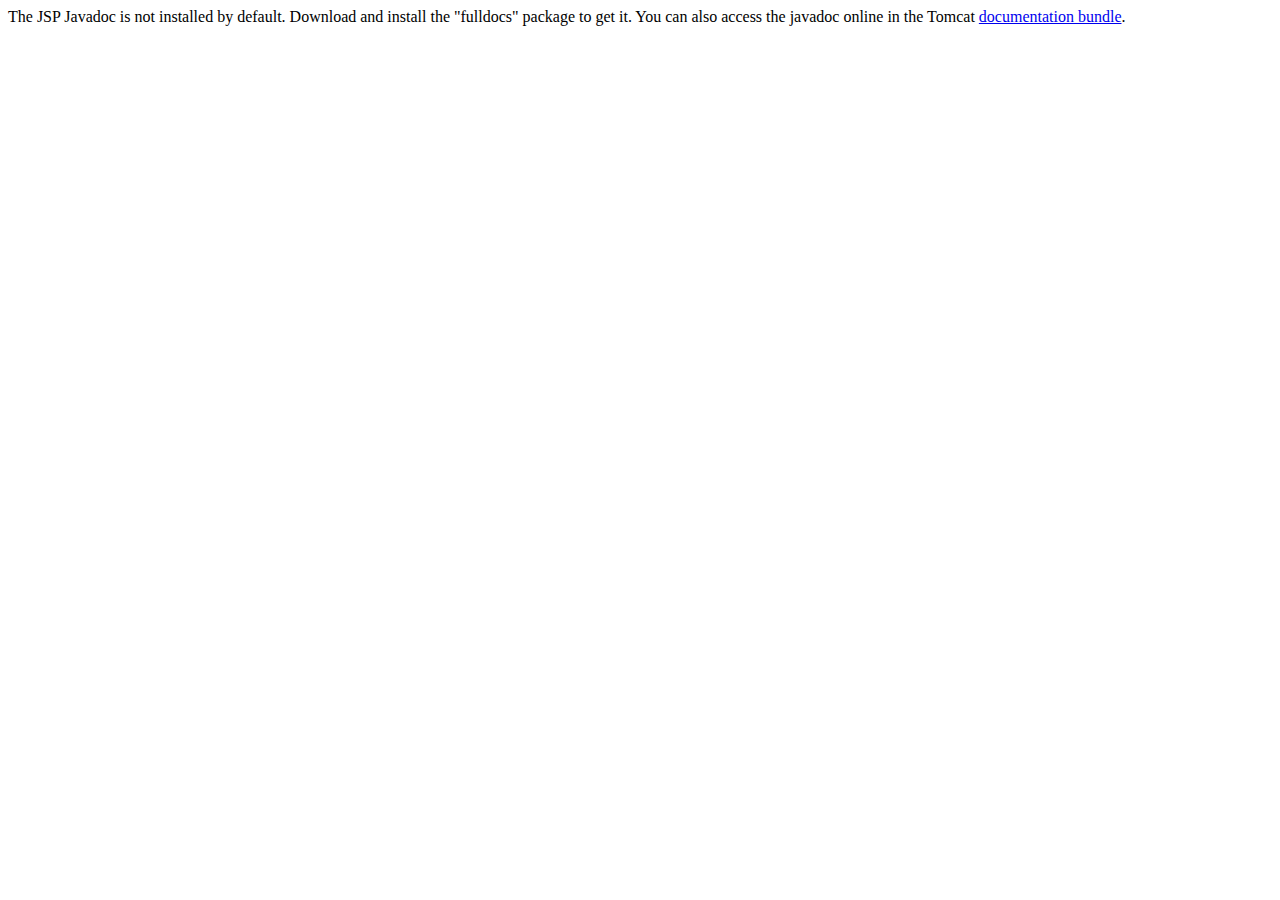
<file: apache-tomcat-11.0.14/webapps/docs/jspapi/index.html>
<!--
  Licensed to the Apache Software Foundation (ASF) under one or more
  contributor license agreements.  See the NOTICE file distributed with
  this work for additional information regarding copyright ownership.
  The ASF licenses this file to You under the Apache License, Version 2.0
  (the "License"); you may not use this file except in compliance with
  the License.  You may obtain a copy of the License at

      http://www.apache.org/licenses/LICENSE-2.0

  Unless required by applicable law or agreed to in writing, software
  distributed under the License is distributed on an "AS IS" BASIS,
  WITHOUT WARRANTIES OR CONDITIONS OF ANY KIND, either express or implied.
  See the License for the specific language governing permissions and
  limitations under the License.
-->
<!DOCTYPE html>
<html>
    <head>
    <meta charset="UTF-8" />
    <title>API docs</title>
</head>

<body>

The JSP Javadoc is not installed by default. Download and install
the "fulldocs" package to get it.

You can also access the javadoc online in the Tomcat
<a href="https://tomcat.apache.org/tomcat-11.0-doc/">
documentation bundle</a>.

</body>
</html>
</file>
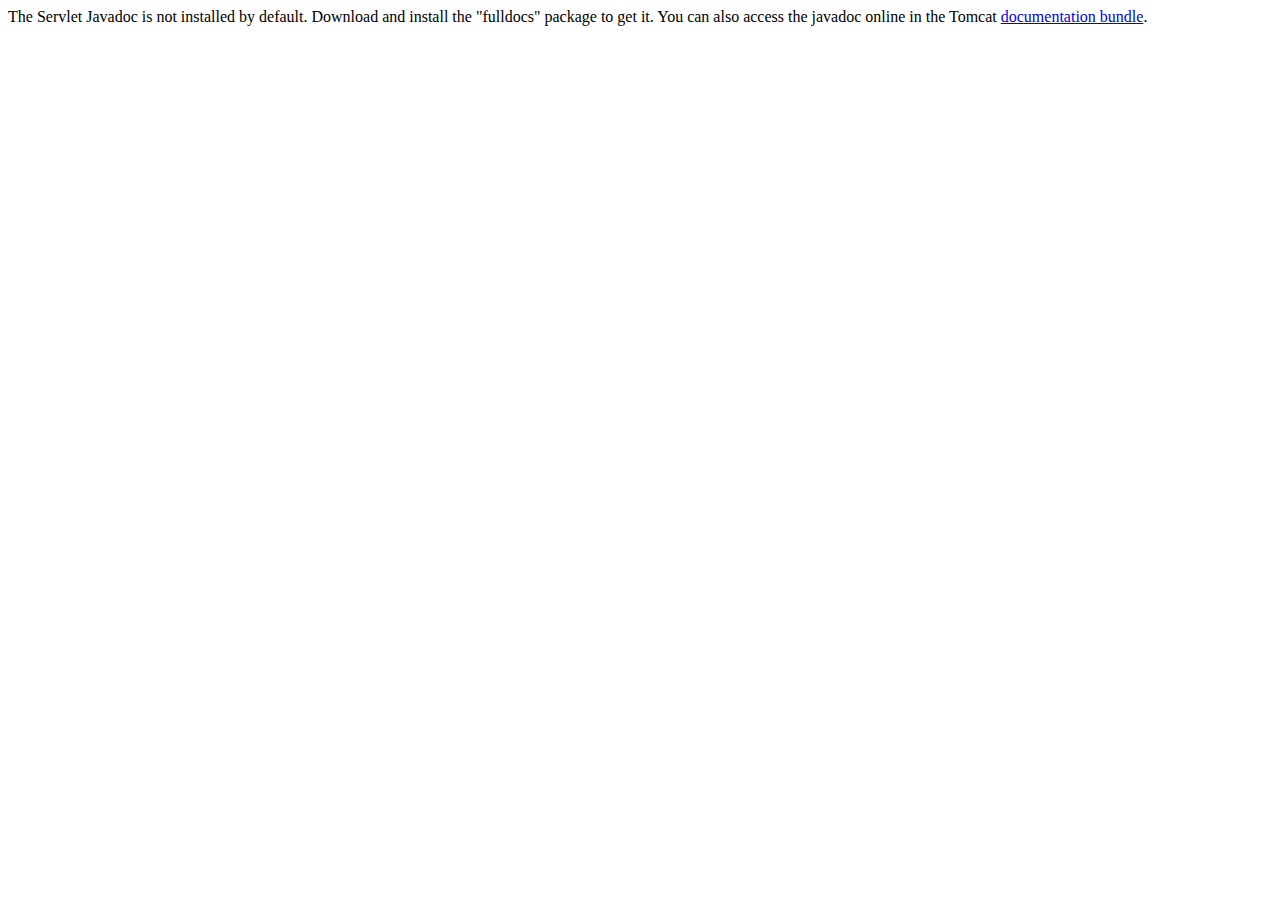
<file: apache-tomcat-11.0.14/webapps/docs/servletapi/index.html>
<!--
  Licensed to the Apache Software Foundation (ASF) under one or more
  contributor license agreements.  See the NOTICE file distributed with
  this work for additional information regarding copyright ownership.
  The ASF licenses this file to You under the Apache License, Version 2.0
  (the "License"); you may not use this file except in compliance with
  the License.  You may obtain a copy of the License at

      http://www.apache.org/licenses/LICENSE-2.0

  Unless required by applicable law or agreed to in writing, software
  distributed under the License is distributed on an "AS IS" BASIS,
  WITHOUT WARRANTIES OR CONDITIONS OF ANY KIND, either express or implied.
  See the License for the specific language governing permissions and
  limitations under the License.
-->
<!DOCTYPE html>
<html>
    <head>
    <meta charset="UTF-8" />
    <title>API docs</title>
</head>

<body>

The Servlet Javadoc is not installed by default. Download and install
the "fulldocs" package to get it.

You can also access the javadoc online in the Tomcat
<a href="https://tomcat.apache.org/tomcat-11.0-doc/">
documentation bundle</a>.

</body>
</html>
</file>
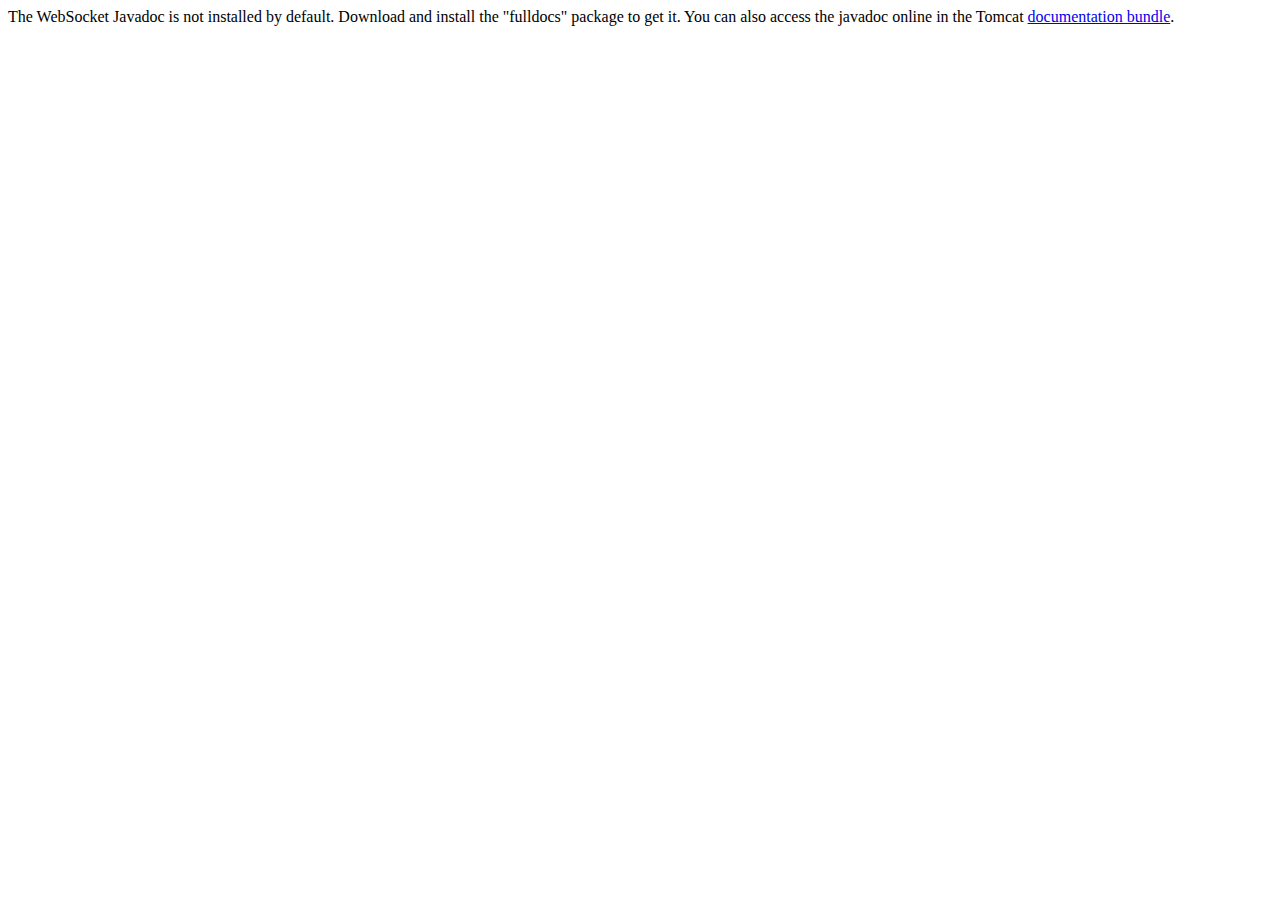
<file: apache-tomcat-11.0.14/webapps/docs/websocketapi/index.html>
<!--
  Licensed to the Apache Software Foundation (ASF) under one or more
  contributor license agreements.  See the NOTICE file distributed with
  this work for additional information regarding copyright ownership.
  The ASF licenses this file to You under the Apache License, Version 2.0
  (the "License"); you may not use this file except in compliance with
  the License.  You may obtain a copy of the License at

      http://www.apache.org/licenses/LICENSE-2.0

  Unless required by applicable law or agreed to in writing, software
  distributed under the License is distributed on an "AS IS" BASIS,
  WITHOUT WARRANTIES OR CONDITIONS OF ANY KIND, either express or implied.
  See the License for the specific language governing permissions and
  limitations under the License.
-->
<!DOCTYPE html>
<html>
    <head>
    <meta charset="UTF-8" />
    <title>API docs</title>
</head>

<body>

The WebSocket Javadoc is not installed by default. Download and install
the "fulldocs" package to get it.

You can also access the javadoc online in the Tomcat
<a href="https://tomcat.apache.org/tomcat-11.0-doc/">
documentation bundle</a>.

</body>
</html>
</file>
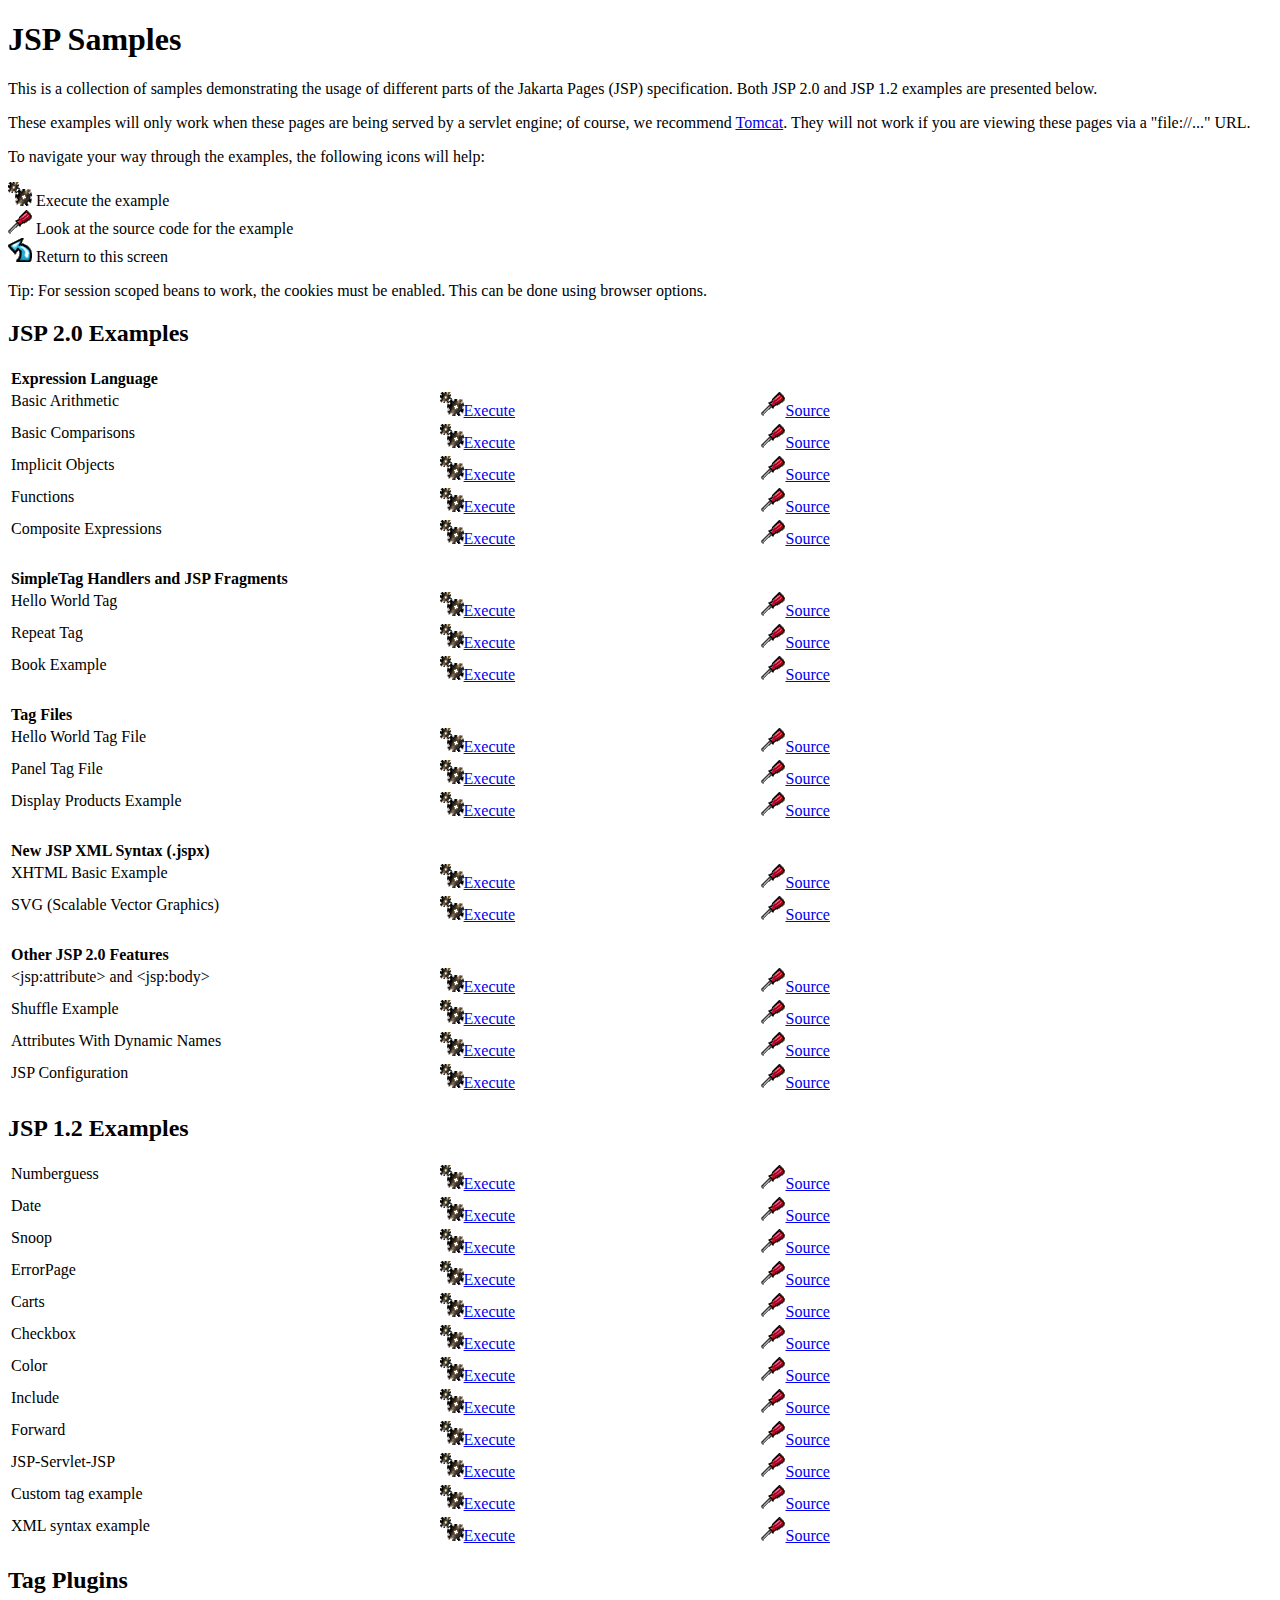
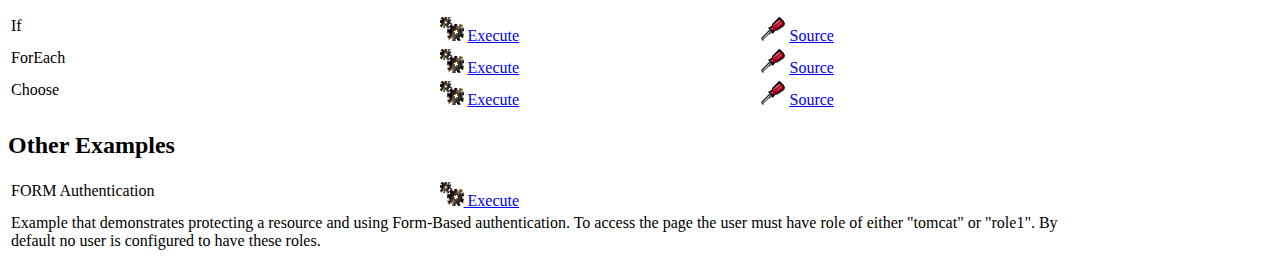
<file: apache-tomcat-11.0.14/webapps/examples/jsp/index.html>
<!--
 Licensed to the Apache Software Foundation (ASF) under one or more
  contributor license agreements.  See the NOTICE file distributed with
  this work for additional information regarding copyright ownership.
  The ASF licenses this file to You under the Apache License, Version 2.0
  (the "License"); you may not use this file except in compliance with
  the License.  You may obtain a copy of the License at

      http://www.apache.org/licenses/LICENSE-2.0

  Unless required by applicable law or agreed to in writing, software
  distributed under the License is distributed on an "AS IS" BASIS,
  WITHOUT WARRANTIES OR CONDITIONS OF ANY KIND, either express or implied.
  See the License for the specific language governing permissions and
  limitations under the License.
-->
<!DOCTYPE html><html lang="en">
<head>
   <meta charset="UTF-8"/>
   <title>JSP Examples</title>
   <style type="text/css">
   img { border: 0; }
   th { text-align: left; }
   tr { vertical-align: top; }
   </style>
</head>
<body>
<h1>JSP
Samples</h1>
<p>This is a collection of samples demonstrating the usage of different
parts of the Jakarta Pages (JSP) specification.  Both JSP 2.0 and
JSP 1.2 examples are presented below.
<p>These examples will only work when these pages are being served by a
servlet engine; of course, we recommend
<a href="https://tomcat.apache.org/">Tomcat</a>.
They will not work if you are viewing these pages via a
"file://..." URL.
<p>To navigate your way through the examples, the following icons will
help:</p>
<ul style="list-style-type: none; padding-left: 0;">
<li><img src="images/execute.gif" alt=""> Execute the example</li>
<li><img src="images/code.gif" alt=""> Look at the source code for the example</li>
<li><img src="images/return.gif" alt=""> Return to this screen</li>
</ul>

<p>Tip: For session scoped beans to work, the cookies must be enabled.
This can be done using browser options.</p>
<h2>JSP 2.0 Examples</h2>

<table style="width: 85%;">
<tr>
<th colspan="3">Expression Language</th>
</tr>

<tr>
<td>Basic Arithmetic</td>
<td style="width: 30%;"><a href="jsp2/el/basic-arithmetic.jsp"><img src="images/execute.gif" alt=""></a><a href="jsp2/el/basic-arithmetic.jsp">Execute</a></td>

<td style="width: 30%;"><a href="jsp2/el/basic-arithmetic.html"><img src="images/code.gif" alt=""></a><a href="jsp2/el/basic-arithmetic.html">Source</a></td>
</tr>

<tr>
<td>Basic Comparisons</td>
<td style="width: 30%;"><a href="jsp2/el/basic-comparisons.jsp"><img src="images/execute.gif" alt=""></a><a href="jsp2/el/basic-comparisons.jsp">Execute</a></td>

<td style="width: 30%;"><a href="jsp2/el/basic-comparisons.html"><img src="images/code.gif" alt=""></a><a href="jsp2/el/basic-comparisons.html">Source</a></td>
</tr>

<tr>
<td>Implicit Objects</td>
<td style="width: 30%;"><a href="jsp2/el/implicit-objects.jsp?foo=bar"><img src="images/execute.gif" alt=""></a><a href="jsp2/el/implicit-objects.jsp?foo=bar">Execute</a></td>

<td style="width: 30%;"><a href="jsp2/el/implicit-objects.html"><img src="images/code.gif" alt=""></a><a href="jsp2/el/implicit-objects.html">Source</a></td>
</tr>
<tr>

<td>Functions</td>
<td style="width: 30%;"><a href="jsp2/el/functions.jsp?foo=JSP+2.0"><img src="images/execute.gif" alt=""></a><a href="jsp2/el/functions.jsp?foo=JSP+2.0">Execute</a></td>

<td style="width: 30%;"><a href="jsp2/el/functions.html"><img src="images/code.gif" alt=""></a><a href="jsp2/el/functions.html">Source</a></td>
</tr>

<tr>
<td>Composite Expressions</td>
<td style="width: 30%;"><a href="jsp2/el/composite.jsp"><img src="images/execute.gif" alt=""></a><a href="jsp2/el/composite.jsp">Execute</a></td>

<td style="width: 30%;"><a href="jsp2/el/composite.html"><img src="images/code.gif" alt=""></a><a href="jsp2/el/composite.html">Source</a></td>
</tr>


<tr>
<th colspan="3"><br />SimpleTag Handlers and JSP Fragments</th>
</tr>

<tr>
<td>Hello World Tag</td>
<td style="width: 30%;"><a href="jsp2/simpletag/hello.jsp"><img src="images/execute.gif" alt=""></a><a href="jsp2/simpletag/hello.jsp">Execute</a></td>

<td style="width: 30%;"><a href="jsp2/simpletag/hello.html"><img src="images/code.gif" alt=""></a><a href="jsp2/simpletag/hello.html">Source</a></td>
</tr>

<tr>
<td>Repeat Tag</td>
<td style="width: 30%;"><a href="jsp2/simpletag/repeat.jsp"><img src="images/execute.gif" alt=""></a><a href="jsp2/simpletag/repeat.jsp">Execute</a></td>

<td style="width: 30%;"><a href="jsp2/simpletag/repeat.html"><img src="images/code.gif" alt=""></a><a href="jsp2/simpletag/repeat.html">Source</a></td>
</tr>

<tr>
<td>Book Example</td>
<td style="width: 30%;"><a href="jsp2/simpletag/book.jsp"><img src="images/execute.gif" alt=""></a><a href="jsp2/simpletag/book.jsp">Execute</a></td>

<td style="width: 30%;"><a href="jsp2/simpletag/book.html"><img src="images/code.gif" alt=""></a><a href="jsp2/simpletag/book.html">Source</a></td>
</tr>

<tr>
<th colspan="3"><br />Tag Files</th>
</tr>

<tr>
<td>Hello World Tag File</td>
<td style="width: 30%;"><a href="jsp2/tagfiles/hello.jsp"><img src="images/execute.gif" alt=""></a><a href="jsp2/tagfiles/hello.jsp">Execute</a></td>

<td style="width: 30%;"><a href="jsp2/tagfiles/hello.html"><img src="images/code.gif" alt=""></a><a href="jsp2/tagfiles/hello.html">Source</a></td>
</tr>

<tr>
<td>Panel Tag File</td>
<td style="width: 30%;"><a href="jsp2/tagfiles/panel.jsp"><img src="images/execute.gif" alt=""></a><a href="jsp2/tagfiles/panel.jsp">Execute</a></td>

<td style="width: 30%;"><a href="jsp2/tagfiles/panel.html"><img src="images/code.gif" alt=""></a><a href="jsp2/tagfiles/panel.html">Source</a></td>
</tr>

<tr>
<td>Display Products Example</td>
<td style="width: 30%;"><a href="jsp2/tagfiles/products.jsp"><img src="images/execute.gif" alt=""></a><a href="jsp2/tagfiles/products.jsp">Execute</a></td>

<td style="width: 30%;"><a href="jsp2/tagfiles/products.html"><img src="images/code.gif" alt=""></a><a href="jsp2/tagfiles/products.html">Source</a></td>
</tr>

<tr>
<th colspan="3"><br />New JSP XML Syntax (.jspx)</th>
</tr>

<tr>
<td>XHTML Basic Example</td>
<td style="width: 30%;"><a href="jsp2/jspx/basic.jspx"><img src="images/execute.gif" alt=""></a><a href="jsp2/jspx/basic.jspx">Execute</a></td>

<td style="width: 30%;"><a href="jsp2/jspx/basic.html"><img src="images/code.gif" alt=""></a><a href="jsp2/jspx/basic.html">Source</a></td>
</tr>

<tr>
<td>SVG (Scalable Vector Graphics)</td>
<td style="width: 30%;"><a href="jsp2/jspx/svgexample.html"><img src="images/execute.gif" alt=""></a><a href="jsp2/jspx/svgexample.html">Execute</a></td>

<td style="width: 30%;"><a href="jsp2/jspx/textRotate.html"><img src="images/code.gif" alt=""></a><a href="jsp2/jspx/textRotate.html">Source</a></td>
</tr>

<tr>
<th colspan="3"><br />Other JSP 2.0 Features</th>
</tr>

<tr>
<td>&lt;jsp:attribute&gt; and &lt;jsp:body&gt;</td>
<td style="width: 30%;"><a href="jsp2/jspattribute/jspattribute.jsp"><img src="images/execute.gif" alt=""></a><a href="jsp2/jspattribute/jspattribute.jsp">Execute</a></td>

<td style="width: 30%;"><a href="jsp2/jspattribute/jspattribute.html"><img src="images/code.gif" alt=""></a><a href="jsp2/jspattribute/jspattribute.html">Source</a></td>
</tr>

<tr>
<td>Shuffle Example</td>
<td style="width: 30%;"><a href="jsp2/jspattribute/shuffle.jsp"><img src="images/execute.gif" alt=""></a><a href="jsp2/jspattribute/shuffle.jsp">Execute</a></td>

<td style="width: 30%;"><a href="jsp2/jspattribute/shuffle.html"><img src="images/code.gif" alt=""></a><a href="jsp2/jspattribute/shuffle.html">Source</a></td>
</tr>

<tr>
<td>Attributes With Dynamic Names</td>
<td style="width: 30%;"><a href="jsp2/misc/dynamicattrs.jsp"><img src="images/execute.gif" alt=""></a><a href="jsp2/misc/dynamicattrs.jsp">Execute</a></td>

<td style="width: 30%;"><a href="jsp2/misc/dynamicattrs.html"><img src="images/code.gif" alt=""></a><a href="jsp2/misc/dynamicattrs.html">Source</a></td>
</tr>

<tr>
<td>JSP Configuration</td>
<td style="width: 30%;"><a href="jsp2/misc/config.jsp"><img src="images/execute.gif" alt=""></a><a href="jsp2/misc/config.jsp">Execute</a></td>

<td style="width: 30%;"><a href="jsp2/misc/config.html"><img src="images/code.gif" alt=""></a><a href="jsp2/misc/config.html">Source</a></td>
</tr>

</table>

<h2>JSP 1.2 Examples</h2>
<table style="width: 85%;">
<tr>
<td>Numberguess</td>

<td style="width: 30%;"><a href="num/numguess.jsp"><img src="images/execute.gif" alt=""></a><a href="num/numguess.jsp">Execute</a></td>

<td style="width: 30%;"><a href="num/numguess.html"><img src="images/code.gif" alt=""></a><a href="num/numguess.html">Source</a></td>
</tr>

<tr>
<td>Date</td>

<td style="width: 30%;"><a href="dates/date.jsp"><img src="images/execute.gif" alt=""></a><a href="dates/date.jsp">Execute</a></td>

<td style="width: 30%;"><a href="dates/date.html"><img src="images/code.gif" alt=""></a><a href="dates/date.html">Source</a></td>
</tr>

<tr>
<td>Snoop</td>

<td style="width: 30%;"><a href="snp/snoop.jsp"><img src="images/execute.gif" alt=""></a><a href="snp/snoop.jsp">Execute</a></td>

<td style="width: 30%;"><a href="snp/snoop.html"><img src="images/code.gif" alt=""></a><a href="snp/snoop.html">Source</a></td>
</tr>

<tr>
<td>ErrorPage</td>

<td style="width: 30%;"><a href="error/error.html"><img src="images/execute.gif" alt=""></a><a href="error/error.html">Execute</a></td>

<td style="width: 30%;"><a href="error/er.html"><img src="images/code.gif" alt=""></a><a href="error/er.html">Source</a></td>
</tr>

<tr>
<td>Carts</td>

<td style="width: 30%;"><a href="sessions/shopping.jsp"><img src="images/execute.gif" alt=""></a><a href="sessions/shopping.jsp">Execute</a></td>

<td style="width: 30%;"><a href="sessions/crt.html"><img src="images/code.gif" alt=""></a><a href="sessions/crt.html">Source</a></td>
</tr>

<tr>
<td>Checkbox</td>

<td style="width: 30%;"><a href="checkbox/check.html"><img src="images/execute.gif" alt=""></a><a href="checkbox/check.html">Execute</a></td>

<td style="width: 30%;"><a href="checkbox/cresult.html"><img src="images/code.gif" alt=""></a><a href="checkbox/cresult.html">Source</a></td>
</tr>

<tr>
<td>Color</td>

<td style="width: 30%;"><a href="colors/colors.html"><img src="images/execute.gif" alt=""></a><a href="colors/colors.html">Execute</a></td>

<td style="width: 30%;"><a href="colors/clr.html"><img src="images/code.gif" alt=""></a><a href="colors/clr.html">Source</a></td>
</tr>

<tr>
<td>Include</td>

<td style="width: 30%;"><a href="include/include.jsp"><img src="images/execute.gif" alt=""></a><a href="include/include.jsp">Execute</a></td>

<td style="width: 30%;"><a href="include/inc.html"><img src="images/code.gif" alt=""></a><a href="include/inc.html">Source</a></td>
</tr>

<tr>
<td>Forward</td>

<td style="width: 30%;"><a href="forward/forward.jsp"><img src="images/execute.gif" alt=""></a><a href="forward/forward.jsp">Execute</a></td>

<td style="width: 30%;"><a href="forward/fwd.html"><img src="images/code.gif" alt=""></a><a href="forward/fwd.html">Source</a></td>
</tr>

<tr>
<td>JSP-Servlet-JSP</td>

<td style="width: 30%;"><a href="jsptoserv/jsptoservlet.jsp"><img src="images/execute.gif" alt=""></a><a href="jsptoserv/jsptoservlet.jsp">Execute</a></td>

<td style="width: 30%;"><a href="jsptoserv/jts.html"><img src="images/code.gif" alt=""></a><a href="jsptoserv/jts.html">Source</a></td>
</tr>

<tr>
<td>Custom tag example</td>

<td style="width: 30%;"><a href="simpletag/foo.jsp"><img src="images/execute.gif" alt=""></a><a href="simpletag/foo.jsp">Execute</a></td>

<td style="width: 30%;"><a href="simpletag/foo.html"><img src="images/code.gif" alt=""></a><a href="simpletag/foo.html">Source</a></td>
</tr>

<tr>
<td>XML syntax example</td>
<td style="width: 30%;"><a href="xml/xml.jsp"><img src="images/execute.gif" alt=""></a><a href="xml/xml.jsp">Execute</a></td>

<td style="width: 30%;"><a href="xml/xml.html"><img src="images/code.gif" alt=""></a><a href="xml/xml.html">Source</a></td>
</tr>

</table>

<h2>Tag Plugins</h2>
<table style="width: 85%;">

<tr>
  <td>If</td>
  <td style="width: 30%;">
    <a href="tagplugin/if.jsp"><img src="images/execute.gif" alt=""></a>
    <a href="tagplugin/if.jsp">Execute</a>
  </td>
  <td style="width: 30%;">
    <a href="tagplugin/if.html"><img src="images/code.gif" alt=""></a>
    <a href="tagplugin/if.html">Source</a>
  </td>
</tr>

<tr>
  <td>ForEach</td>
  <td style="width: 30%;">
    <a href="tagplugin/foreach.jsp"><img src="images/execute.gif" alt=""></a>
    <a href="tagplugin/foreach.jsp">Execute</a>
  </td>
  <td style="width: 30%;">
    <a href="tagplugin/foreach.html"><img src="images/code.gif" alt=""></a>
    <a href="tagplugin/foreach.html">Source</a>
  </td>
</tr>

<tr>
  <td>Choose</td>
  <td style="width: 30%;">
    <a href="tagplugin/choose.jsp"><img src="images/execute.gif" alt=""></a>
    <a href="tagplugin/choose.jsp">Execute</a>
  </td>
  <td style="width: 30%;">
    <a href="tagplugin/choose.html"><img src="images/code.gif" alt=""></a>
    <a href="tagplugin/choose.html">Source</a>
  </td>
</tr>

</table>

<h2>Other Examples</h2>
<table style="width: 85%;">

<tr>
  <td>FORM Authentication</td>
  <td style="width: 30%;">
    <a href="security/protected/index.jsp"><img src="images/execute.gif" alt=""> Execute</a>
  </td>
  <td style="width: 30%;"></td>
</tr>
<tr>
  <td colspan="3">Example that demonstrates protecting a resource and
    using Form-Based authentication. To access the page the user must
    have role of either "tomcat" or "role1". By default no user
    is configured to have these roles.</td>
</tr>

</table>
</body>
</html>
</file>
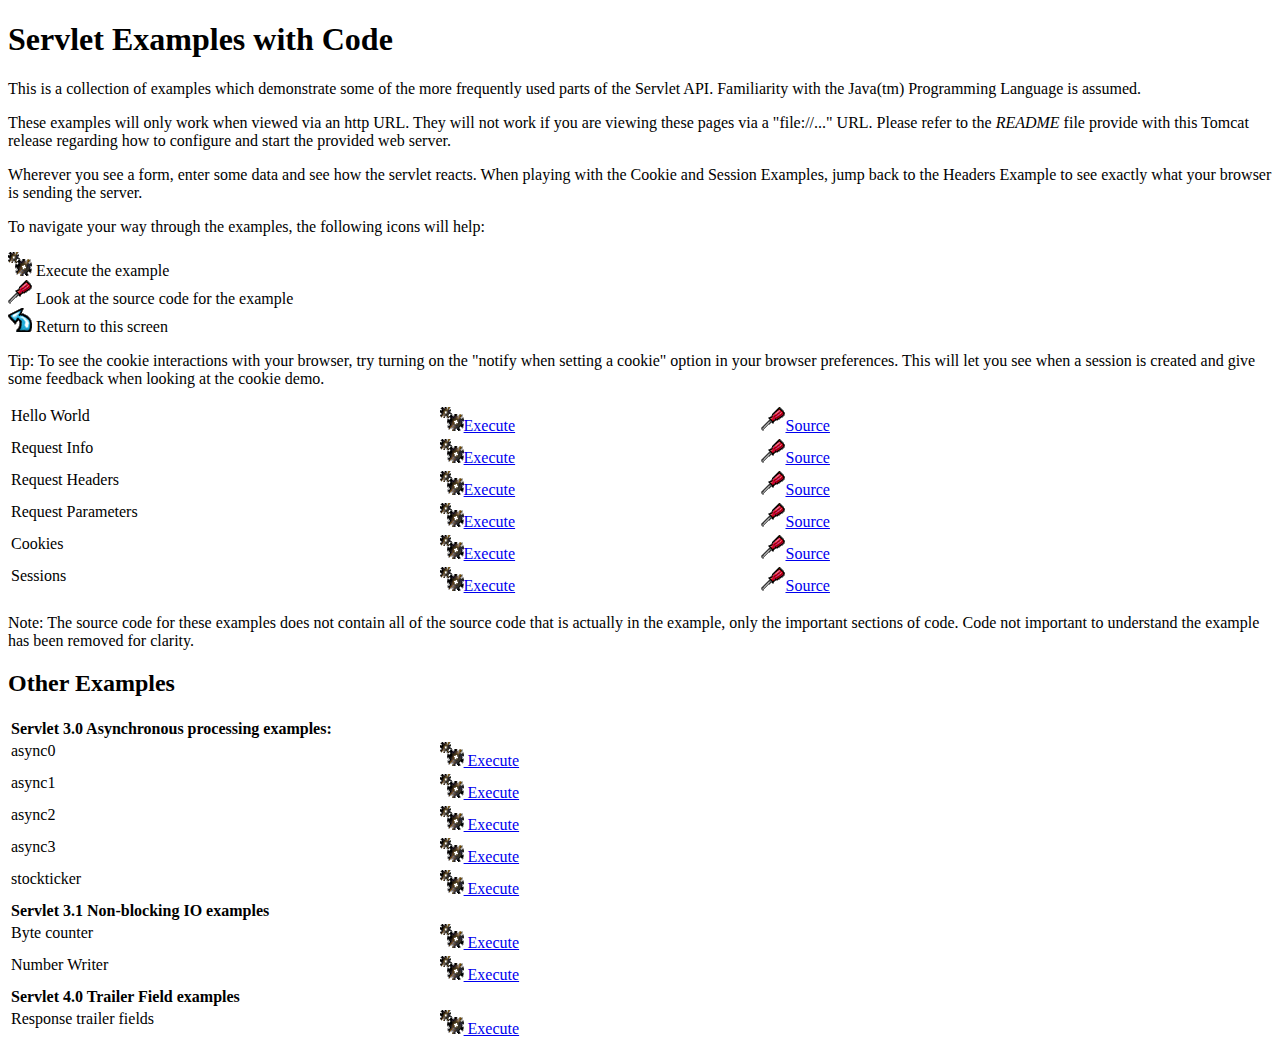
<file: apache-tomcat-11.0.14/webapps/examples/servlets/index.html>
<!--
 Licensed to the Apache Software Foundation (ASF) under one or more
  contributor license agreements.  See the NOTICE file distributed with
  this work for additional information regarding copyright ownership.
  The ASF licenses this file to You under the Apache License, Version 2.0
  (the "License"); you may not use this file except in compliance with
  the License.  You may obtain a copy of the License at

      http://www.apache.org/licenses/LICENSE-2.0

  Unless required by applicable law or agreed to in writing, software
  distributed under the License is distributed on an "AS IS" BASIS,
  WITHOUT WARRANTIES OR CONDITIONS OF ANY KIND, either express or implied.
  See the License for the specific language governing permissions and
  limitations under the License.
-->
<!DOCTYPE html><html lang="en">
<head>
   <meta charset="UTF-8" />
   <title>Servlet Examples</title>
   <style type="text/css">
   img { border: 0; }
   th { text-align: left; }
   tr { vertical-align: top; }
   </style>
</head>
<body>
<h1>Servlet
Examples with Code</h1>
<p>This is a collection of examples which demonstrate some of the more
frequently used parts of the Servlet API. Familiarity with the Java(tm)
Programming Language is assumed.
<p>These examples will only work when viewed via an http URL. They will
not work if you are viewing these pages via a "file://..." URL. Please
refer to the <i>README</i> file provide with this Tomcat release regarding
how to configure and start the provided web server.
<p>Wherever you see a form, enter some data and see how the servlet reacts.
When playing with the Cookie and Session Examples, jump back to the Headers
Example to see exactly what your browser is sending the server.
<p>To navigate your way through the examples, the following icons will
help:</p>
<ul style="list-style-type: none; padding-left: 0;">
<li><img src="images/execute.gif" alt=""> Execute the example</li>
<li><img src="images/code.gif" alt=""> Look at the source code for the example</li>
<li><img src="images/return.gif" alt=""> Return to this screen</li>
</ul>

<p>Tip: To see the cookie interactions with your browser, try turning on
the "notify when setting a cookie" option in your browser preferences.
This will let you see when a session is created and give some feedback
when looking at the cookie demo.</p>
<table style="width: 85%;" >
<tr>
<td>Hello World</td>

<td style="width: 30%;"><a href="servlet/HelloWorldExample"><img SRC="images/execute.gif" alt=""></a><a href="servlet/HelloWorldExample">Execute</a></td>

<td style="width: 30%;"><a href="helloworld.html"><img SRC="images/code.gif" alt=""></a><a href="helloworld.html">Source</a></td>
</tr>

<tr>
<td>Request Info</td>

<td style="width: 30%;"><a href="servlet/RequestInfoExample"><img SRC="images/execute.gif" alt=""></a><a href="servlet/RequestInfoExample">Execute</a></td>

<td style="width: 30%;"><a href="reqinfo.html"><img SRC="images/code.gif" alt=""></a><a href="reqinfo.html">Source</a></td>
</tr>

<tr>
<td>Request Headers</td>

<td style="width: 30%;"><a href="servlet/RequestHeaderExample"><img SRC="images/execute.gif" alt=""></a><a href="servlet/RequestHeaderExample">Execute</a></td>

<td style="width: 30%;"><a href="reqheaders.html"><img SRC="images/code.gif" alt=""></a><a href="reqheaders.html">Source</a></td>
</tr>

<tr>
<td>Request Parameters</td>

<td style="width: 30%;"><a href="servlet/RequestParamExample"><img SRC="images/execute.gif" alt=""></a><a href="servlet/RequestParamExample">Execute</a></td>

<td style="width: 30%;"><a href="reqparams.html"><img SRC="images/code.gif" alt=""></a><a href="reqparams.html">Source</a></td>
</tr>

<tr>
<td>Cookies</td>

<td style="width: 30%;"><a href="servlet/CookieExample"><img SRC="images/execute.gif" alt=""></a><a href="servlet/CookieExample">Execute</a></td>

<td style="width: 30%;"><a href="cookies.html"><img SRC="images/code.gif" alt=""></a><a href="cookies.html">Source</a></td>
</tr>

<tr>
<td>Sessions</td>

<td style="width: 30%;"><a href="servlet/SessionExample"><img SRC="images/execute.gif" alt=""></a><a href="servlet/SessionExample">Execute</a></td>

<td style="width: 30%;"><a href="sessions.html"><img SRC="images/code.gif" alt=""></a><a href="sessions.html">Source</a></td>
</tr>
</table>

<p>Note: The source code for these examples does not contain all of the
source code that is actually in the example, only the important sections
of code. Code not important to understand the example has been removed
for clarity.</p>

<h2>Other Examples</h2>
<table style="width: 85%;" >

<tr>
  <th colspan="3">Servlet 3.0 Asynchronous processing examples:</th>
</tr>
<tr>
  <td>async0</td>
  <td style="width: 30%;">
    <a href="../async/async0"><img SRC="images/execute.gif" alt=""> Execute</a>
  </td>
  <td style="width: 30%;"></td>
</tr>
<tr>
  <td>async1</td>
  <td style="width: 30%;">
    <a href="../async/async1"><img SRC="images/execute.gif" alt=""> Execute</a>
  </td>
  <td style="width: 30%;"></td>
</tr>
<tr>
  <td>async2</td>
  <td style="width: 30%;">
    <a href="../async/async2"><img SRC="images/execute.gif" alt=""> Execute</a>
  </td>
  <td style="width: 30%;"></td>
</tr>
<tr>
  <td>async3</td>
  <td style="width: 30%;">
    <a href="../async/async3"><img SRC="images/execute.gif" alt=""> Execute</a>
  </td>
  <td style="width: 30%;"></td>
</tr>
<tr>
  <td>stockticker</td>
  <td style="width: 30%;">
    <a href="../async/stockticker"><img SRC="images/execute.gif" alt=""> Execute</a>
  </td>
  <td style="width: 30%;"></td>
</tr>

<tr>
  <th colspan="3">Servlet 3.1 Non-blocking IO examples</th>
</tr>
<tr>
  <td>Byte counter</td>
  <td style="width: 30%;">
    <a href="nonblocking/bytecounter.html"><img src="images/execute.gif" alt=""> Execute</a>
  </td>
  <td style="width: 30%;"></td>
</tr>
<tr>
  <td>Number Writer</td>
  <td style="width: 30%;">
    <a href="nonblocking/numberwriter"><img src="images/execute.gif" alt=""> Execute</a>
  </td>
  <td style="width: 30%;"></td>
</tr>

<tr>
  <th colspan="3">Servlet 4.0 Trailer Field examples</th>
</tr>
<tr>
  <td>Response trailer fields</td>
  <td style="width: 30%;">
    <a href="trailers/response"><img src="images/execute.gif" alt=""> Execute</a>
  </td>
  <td style="width: 30%;"></td>
</tr>

</table>

</body>
</html>
</file>
<file: apache-tomcat-11.0.14/webapps/docs/images/docs-stylesheet.css>
@charset "utf-8";
/*
  Licensed to the Apache Software Foundation (ASF) under one or more
  contributor license agreements.  See the NOTICE file distributed with
  this work for additional information regarding copyright ownership.
  The ASF licenses this file to You under the Apache License, Version 2.0
  (the "License"); you may not use this file except in compliance with
  the License.  You may obtain a copy of the License at

      http://www.apache.org/licenses/LICENSE-2.0

  Unless required by applicable law or agreed to in writing, software
  distributed under the License is distributed on an "AS IS" BASIS,
  WITHOUT WARRANTIES OR CONDITIONS OF ANY KIND, either express or implied.
  See the License for the specific language governing permissions and
  limitations under the License.
*/

/* Fonts */
@import url("fonts/fonts.css");

/* General style */

h1, h2, h3, h4, h5, h6, th {
  font-weight: 600;
}

body {
  margin: 0;
}

body, input {
  font-family: 'Open Sans', sans-serif;
  font-size: 10.5pt;
}

code, pre {
  font-family: Consolas, monospace;
}

img {
  border: 0;
}

table {
  border-collapse: collapse;
  text-align: left;
}
table *:not(table) {
  /* Prevent border-collapsing for table child elements like <div> */
  border-collapse: separate;
}

th {
  text-align: left;
}

main {
  /* Remove this once all IEs support <main> element */
  display: block;
}


/* Layout */

#wrapper {
  min-width: 400px;
}

#header {
  border-bottom: 1px solid #bbb;
}

@media not print {
    #header {
        box-shadow: 0 0 7px #aaa;
    }
}

#header > div {
  padding-left: 15px;
  padding-right: 15px;

  /* Work-around for old browsers: */
  background-color: #F8F3E4;
  background: linear-gradient(to bottom, #ffffff -10%, #F8F3E4 100%);
  position: relative;
}

#header .logo {
  float: left;
  padding-top: 10px;
  min-width: 190px;
}

#header .logo  img{
  /* To avoid that the Font Descender being added to the parent div's height */
  vertical-align: middle;
}

#header .asfLogo {
  float: right;
  position: relative;
  top: 8px;
}

#header h1 {
  margin-top: 0.6em;
  margin-bottom: 0;
}

#header .versionInfo {
  font-size: 13pt;
  margin-bottom: 1em;
}

#middle {
  display: table;
  table-layout: fixed;
  margin: 0;
  width: 100%;
}
#middle > div { display: table-row; }
#middle > div > div { display: table-cell; vertical-align: top; }



#mainLeft {
  width: 190px;
}

#mainLeft > div {
  margin-top: -1px; /* to overwrite border of element above */
  padding-left: 16px;
  padding-right: 14px;
  padding-top: 6px;
  padding-bottom: 15px;
  background-color: #F8F3E4;
  border-right: 1px solid #bbb;
  border-bottom: 1px solid #bbb;
  font-size: 10pt;
  border-bottom-right-radius: 20px;
  box-shadow: 0 0 5px #aaa;
}

#mainLeft h2 {
  margin-bottom: 0.2em;
  font-size: 1.2em;
}

#mainLeft ul {
  padding: 0;
  margin: 0;
  list-style-type: none;
}

#mainLeft ul a {
  text-indent: -0.6em;
  padding-left: 1.4em;
  display: block;
  text-decoration: none;
  color: #444;
}
#mainLeft ul a:hover {
  color: #000;
  background-color: #D1c9b9;
}

#mainRight {
  padding-left: 14px;
  padding-right: 20px;

}

#footer {
  margin-top: 30px;
  padding-top: 20px;
  padding-bottom: 20px;
  padding-left: 20px;
  padding-right: 20px;
  border-top: 1px solid #ccc;
  color: #444;
  text-align: center;
  /* font-style: italic; */
  font-size: 9pt;
}


/* Content */

#content div.text {
  padding-left: 1em;
  padding-left: 1em;
}

#content h3, #content h4, #content h5, #content h6 {
  padding-left: 5px;
  padding-right: 5px;
  background-color: #eaeaea;
}

@media not print {
    #content h3, #content h4, #content h5, #content h6 {
        border: 1px solid #ccc;
        border-radius: 4px;
    }
}

#content h4, #content h5, #content h6 {
  background-color: #f6f6f6;
}

code {
  background-color: rgb(224,255,255);
}

div.codeBox pre code, code.attributeName, code.propertyName, code.noHighlight, .noHighlight code {
  background-color: transparent;
}
div.codeBox {
  overflow: auto;
  margin: 1em 0;
}
div.codeBox pre {
  margin: 0;
  padding: 4px;
  border: 1px solid #999;
  border-radius: 5px;
  background-color: #eff8ff;
  display: table; /* To prevent <pre>s from taking the complete available width. */
  /*
  When it is officially supported, use the following CSS instead of display: table
  to prevent big <pre>s from exceeding the browser window:
  max-width: available;
  width: min-content;
  */
}

div.codeBox pre.wrap {
  white-space: pre-wrap;
}


table.defaultTable tr, table.detail-table tr {
    border: 1px solid #CCC;
}

table.defaultTable tr:nth-child(even), table.detail-table tr:nth-child(even) {
    background-color: #FAFBFF;
}

table.defaultTable tr:nth-child(odd), table.detail-table tr:nth-child(odd) {
    background-color: #EEEFFF;
}

table.defaultTable th, table.detail-table th {
  background-color: #88b;
  color: #fff;
}

table.defaultTable th, table.defaultTable td, table.detail-table th, table.detail-table td {
  padding: 5px 8px;
}


p.notice {
  border: 1px solid rgb(255, 0, 0);
  background-color: rgb(238, 238, 238);
  color: rgb(0, 51, 102);
  padding: 0.5em;
  margin: 1em 2em 1em 1em;
}


/* Changelog-Styles */

ul.changelog {
  padding-left: 1em;
  list-style-type: none;
}

ul.changelog  li{
  padding-top: 5px;
  padding-bottom: 5px;
}

ul.changelog img {
  vertical-align: middle
}


/* Printer-only Styles */
@media print {
    .noPrint { display: none; }
    #middle > div > div#mainLeft { display: none; }
    a { color: inherit; text-decoration: none; }
}

/* Fix for Comments section which contains a <h4> */
#comments_thread h1, #comments_thread h2, #comments_thread h3, #comments_thread h4, #comments_thread h5, #comments_thread h6 {
    border: none;
    background-color: transparent;
}
</file>
